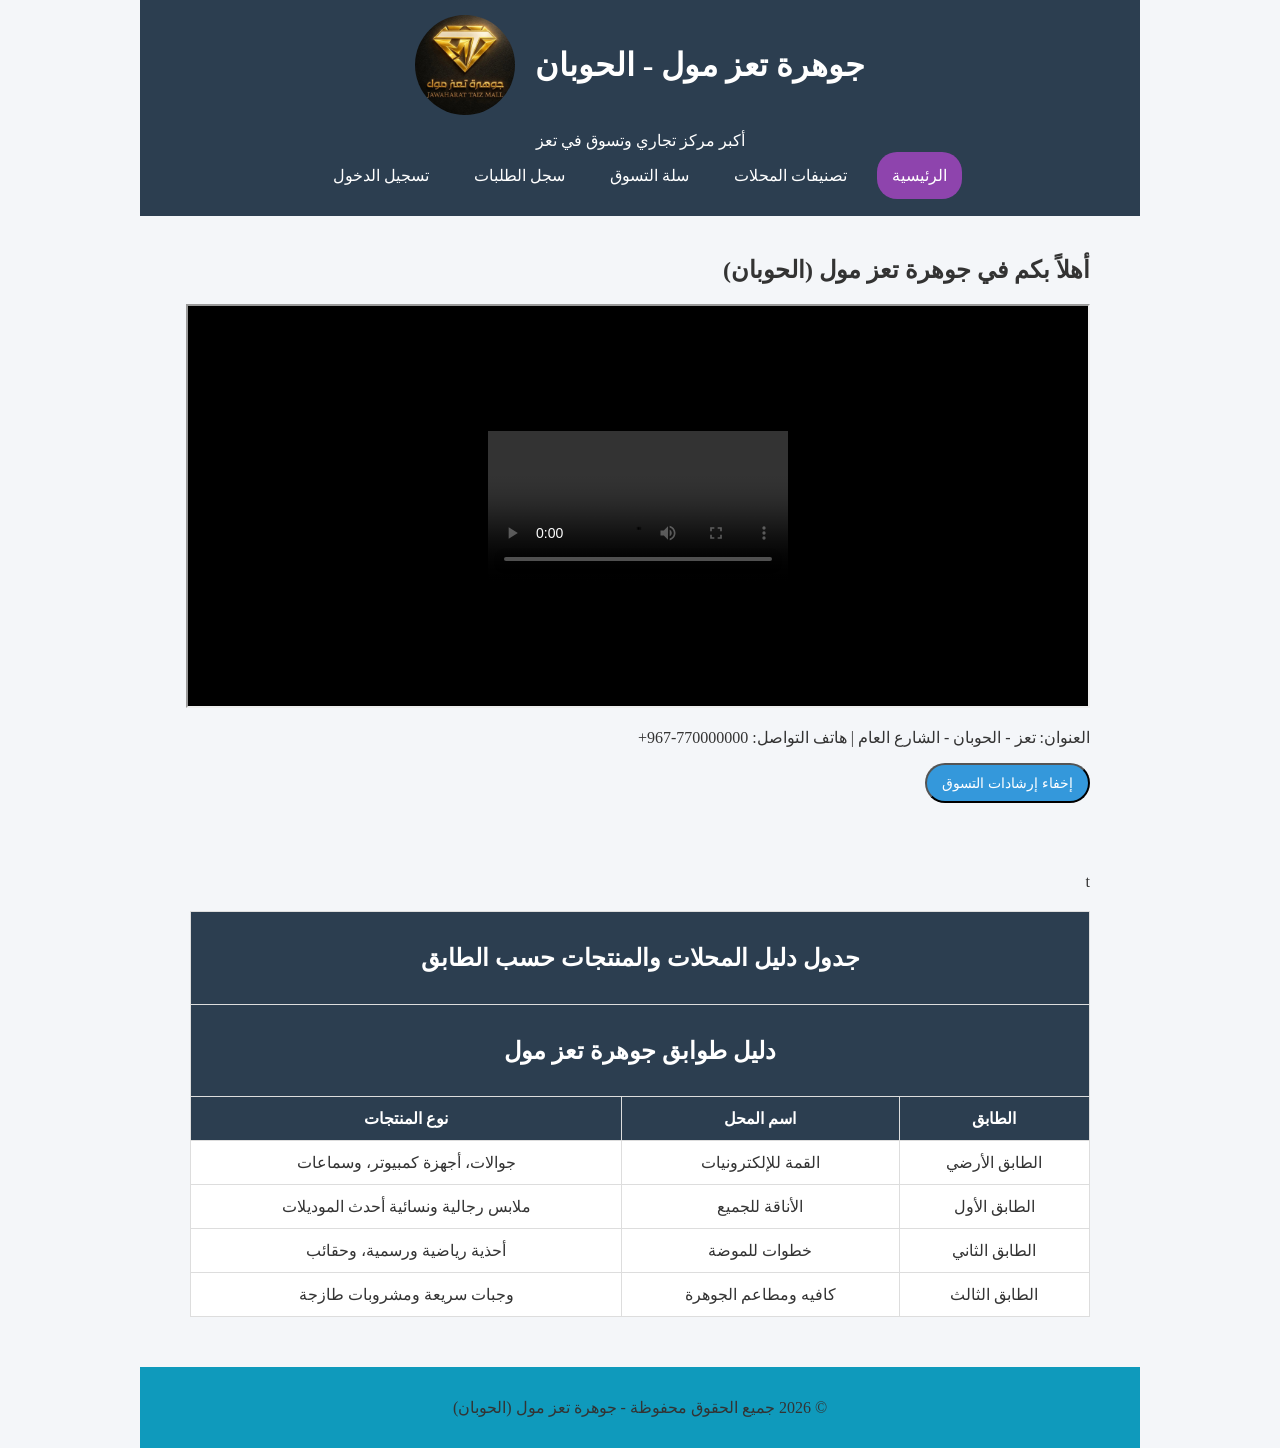
<file: index.html>
<!DOCTYPE html>
<html lang="ar" dir="rtl">
<head>
    <meta charset="UTF-8">
    <meta name="viewport" content="width=device-width, initial-scale=1.0">
    <title>جوهرة تعز مول - الحوبان - الرئيسية</title>
    <link rel="stylesheet" href="style.css">
</head>
<body>
    <header>
        <div class="divheader">
            
            <h1> جوهرة تعز مول - الحوبان</h1>
            <img class="imgheader" src="شعار جوهرة تعز.jpg">
            

        </div>
    
    <p>أكبر مركز تجاري وتسوق في تعز</p>
    <nav>
        <ul>
        <li ><a class="btn-index-active" href="index.html">الرئيسية</a></li>
            <li><a href="products.html">تصنيفات المحلات</a></li>
            <li><a href="cart.html">سلة التسوق</a></li>
            <li><a href="orders.html">سجل الطلبات</a></li>
            <li><a href="login.html">تسجيل الدخول</a></li>
        </ul>
    </nav>
</header>

    <main>
        <section class="hero">
            <h2>أهلاً بكم في جوهرة تعز مول (الحوبان)</h2>
           
                <iframe class="videomain" width="400" height="400" frameborder="1" src="فيديو الواجهة الرئيسية الجوهرة.mp4"></iframe>
  
    
       
       
        <p>العنوان: تعز - الحوبان - الشارع العام | هاتف التواصل: 770000000-967+</p>
        <button class="btn_index">إخفاء إرشادات التسوق</button>
        <div  class="info-box">
            <p class="pindex">إرشادات: يتكون المول من 4 طوابق تحتوي على أفخم المحلات (إلكترونيات، ملابس، عطور، وسوبرماركت). يمكنك اختيار المحل والمنتج وإضافته للسلة فوراً!</p>
        </div>
    </section>

        <section>
        
        <table class="data-table">
            t

           
            <thead>
                <tr>
                    <th colspan="3"><h1>جدول دليل المحلات والمنتجات حسب الطابق</h1></th> 
                </tr>
                <tr>
                    <th colspan="3"><h1>دليل طوابق جوهرة تعز مول</h1></th>

                </tr>
                <tr>
                    <th>الطابق</th>
                    <th>اسم المحل</th>
                    <th>نوع المنتجات</th>
                </tr>
            </thead>
            <tbody>
                <tr>
                    <td>الطابق الأرضي</td>
                    <td>القمة للإلكترونيات</td>
                    <td>جوالات، أجهزة كمبيوتر، وسماعات</td>
                </tr>
                <tr>
                    <td>الطابق الأول</td>
                    <td>الأناقة للجميع</td>
                    <td>ملابس رجالية ونسائية أحدث الموديلات</td>
                </tr>
                <tr>
                    <td>الطابق الثاني</td>
                    <td>خطوات للموضة</td>
                    <td>أحذية رياضية ورسمية، وحقائب</td>
                </tr>
                <tr>
                    <td>الطابق الثالث</td>
                    <td>كافيه ومطاعم الجوهرة</td>
                    <td>وجبات سريعة ومشروبات طازجة</td>
                </tr>
            </tbody>
        </table>
    </section>
    </main>

     <footer>
        <p>&copy; 2026 جميع الحقوق محفوظة - جوهرة تعز مول (الحوبان)</p>
    </footer>
    <script src="script.js"></script>
</body>
</html>
</file>
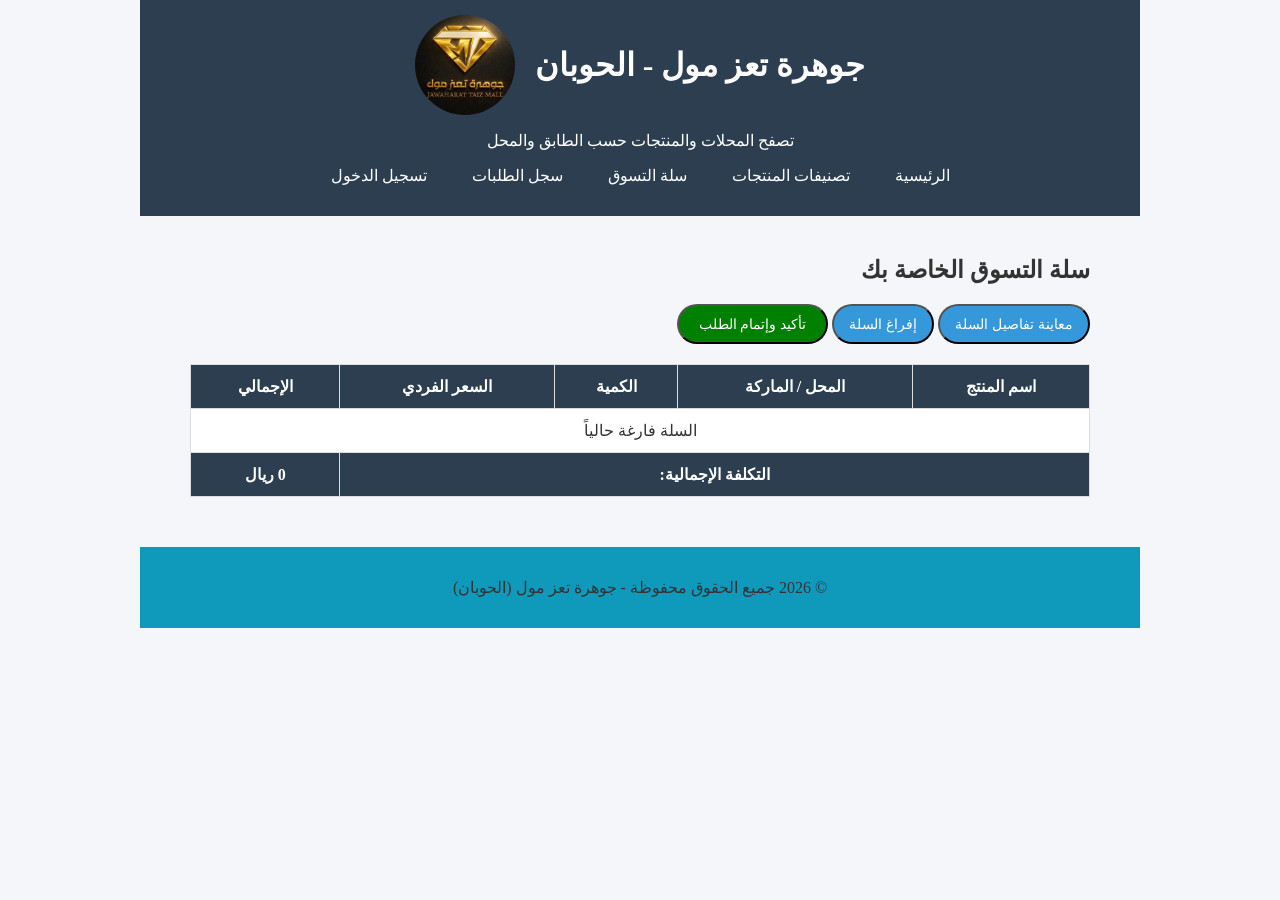
<file: cart.html>
<!DOCTYPE html>
<html lang="ar" dir="rtl">
<head>
    <meta charset="UTF-8">
    <meta name="viewport" content="width=device-width, initial-scale=1.0">
    <title>سلة التسوق - جوهرة تعز مول</title>
    <link rel="stylesheet" href="style.css">
    <script src="script.js" defer></script>
</head>
<body>

    <header>
        <div class="divheader">
            <h1> جوهرة تعز مول - الحوبان</h1>
            <img class="imgheader" src="شعار جوهرة تعز.jpg" alt="شعار المول">
        </div>
        <p>تصفح المحلات والمنتجات حسب الطابق والمحل</p>
        <nav>
            <ul>
                <li><a href="index.html">الرئيسية</a></li>
                <li><a href="products.html">تصنيفات المنتجات</a></li>
                <li><a href="cart.html">سلة التسوق</a></li>
                <li><a href="orders.html">سجل الطلبات</a></li>
                <li><a href="login.html">تسجيل الدخول</a></li>
            </ul>
        </nav>
    </header>

    <main>
        <h2>سلة التسوق الخاصة بك</h2>
 <div class="cart-actions" style="margin-bottom: 15px;">
    <!-- زر معاينة تفاصيل السلة -->
    <button class="btn btn-info" onclick="previewCartDetails()">معاينة تفاصيل السلة</button>
    
    <!-- زر إفراغ السلة -->
    <button class="btn btn-danger" onclick="clearCart()">إفراغ السلة</button>
    
    <!-- زر تأكيد وإتمام الطلب -->
    <button style="background-color: green; color: white; padding: 10px 20px; border-radius: 20px; cursor: pointer;" class="btn btn-success" onclick="checkout()">تأكيد وإتمام الطلب</button>
</div>
        
        <table class="data-table">
            <thead>
                <tr>
                    <th>اسم المنتج</th>
                    <th>المحل / الماركة</th>
                    <th>الكمية</th>
                    <th>السعر الفردي</th>
                    <th>الإجمالي</th>
                </tr>
            </thead>
            <tbody id="cartTableBody">
            </tbody>
            <tfoot>
                <tr>
                    <th colspan="4">التكلفة الإجمالية:</th>
                    <th id="cartTotalPrice">0 ريال</th>
                </tr>
            </tfoot>
        </table>

        <!-- النافذة المنبثقة Modal -->
        <div id="cartModal" style="display:none; position:fixed; top:0; left:0; width:100%; height:100%; background:rgba(0,0,0,0.5); align-items:center; justify-content:center;">
            <div style="background:#fff; padding:20px; border-radius:10px; text-align:center; min-width:250px;">
                <h3>تفاصيل السلة</h3>
                <div id="cartItemsList"></div>
                <p id="cartTotalCost"></p>
                <button onclick="closeCartModal()">إغلاق</button>
            </div>
        </div>
    </main>

    <footer>
        <p>&copy; 2026 جميع الحقوق محفوظة - جوهرة تعز مول (الحوبان)</p>
    </footer>

</body>
</html>
</file>
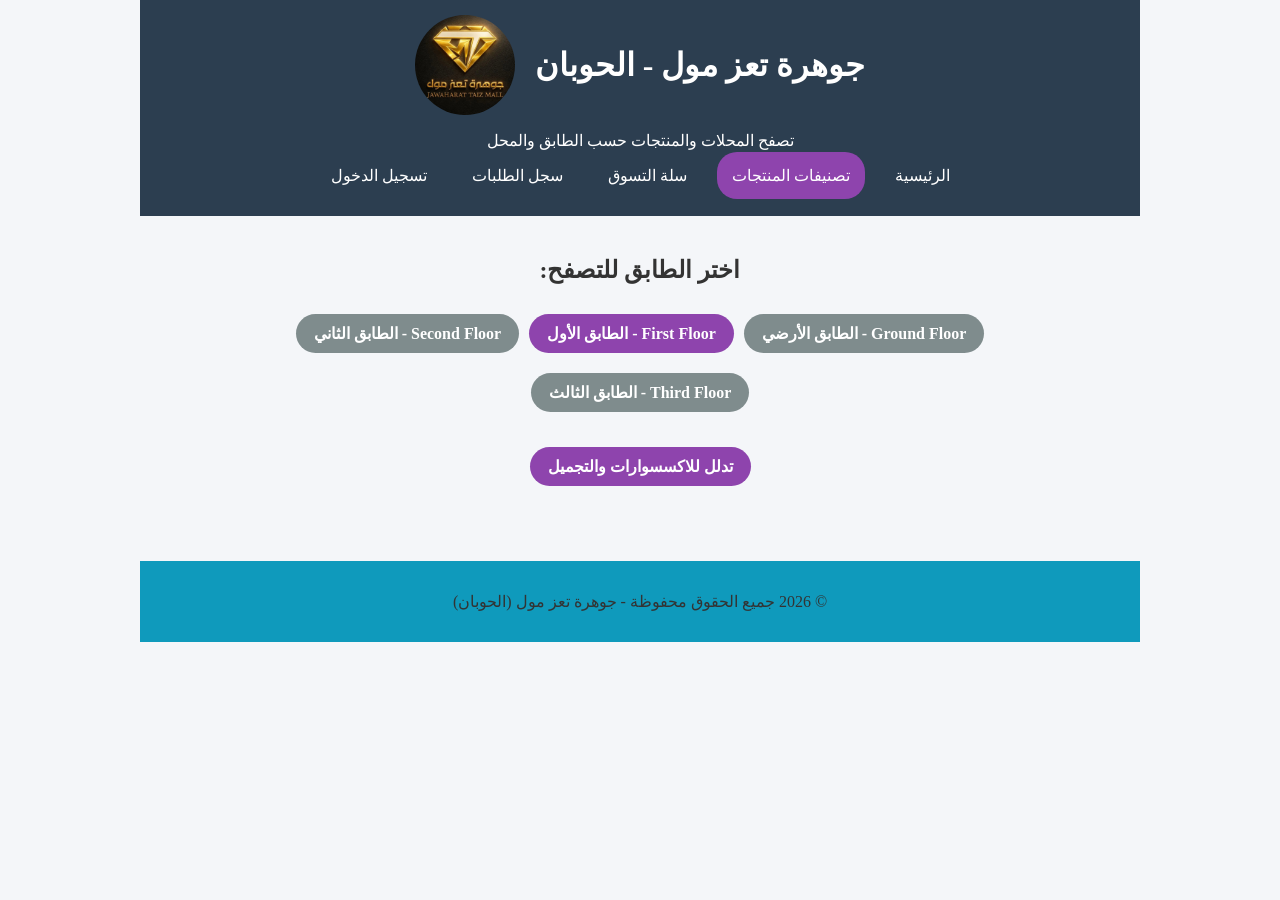
<file: first-floor.html>
<!DOCTYPE html>
<html lang="ar" dir="rtl">
<head>
    <meta charset="UTF-8">
    <meta name="viewport" content="width=device-width, initial-scale=1.0">
    <title>الطابق الأول - جوهرة تعز مول</title>
    <link rel="stylesheet" href="style.css">
    <script src="script.js" defer></script>
</head>
<body>

    <header>
       <div class="divheader">
            <h1> جوهرة تعز مول - الحوبان</h1>
            <img class="imgheader" src="شعار جوهرة تعز.jpg" alt="شعار المول">
        </div>
        <p>تصفح المحلات والمنتجات حسب الطابق والمحل</p>
        <nav>
            <ul>
                <li><a href="index.html">الرئيسية</a></li>
                <li><a href="products.html" class="btn-index-active">تصنيفات المنتجات</a></li>
                <li><a href="cart.html">سلة التسوق</a></li>
                <li><a href="orders.html">سجل الطلبات</a></li>
                <li><a href="login.html">تسجيل الدخول</a></li>
            </ul>
        </nav>
    </header>

    <main>
        <!-- التناقل بين صفحات الطوابق -->
        <section class="floors-navigation">
            <h2>اختر الطابق للتصفح:</h2>
            <div class="floor-buttons">
                <a href="ground-floor.html" class="floor-btn">Ground Floor - الطابق الأرضي</a>
                <a href="first-floor.html" class="floor-btn active">First Floor - الطابق الأول</a>
                <a href="second-floor.html" class="floor-btn">Second Floor - الطابق الثاني</a>
                <a href="third-floor.html" class="floor-btn">Third Floor - الطابق الثالث</a>
            </div>
        </section>

        <!-- أزرار المحلات -->
        <section class="floors-navigation">
            <div class="shop-buttons">
                <a href="shop-tdlal.html" class="shop-btn active">تدلل للاكسسوارات والتجميل</a>

            
            </div>
        </section>
    </main>
    
    <footer>
        <p>&copy; 2026 جميع الحقوق محفوظة - جوهرة تعز مول (الحوبان)</p>
    </footer>

</body>
</html>
</file>
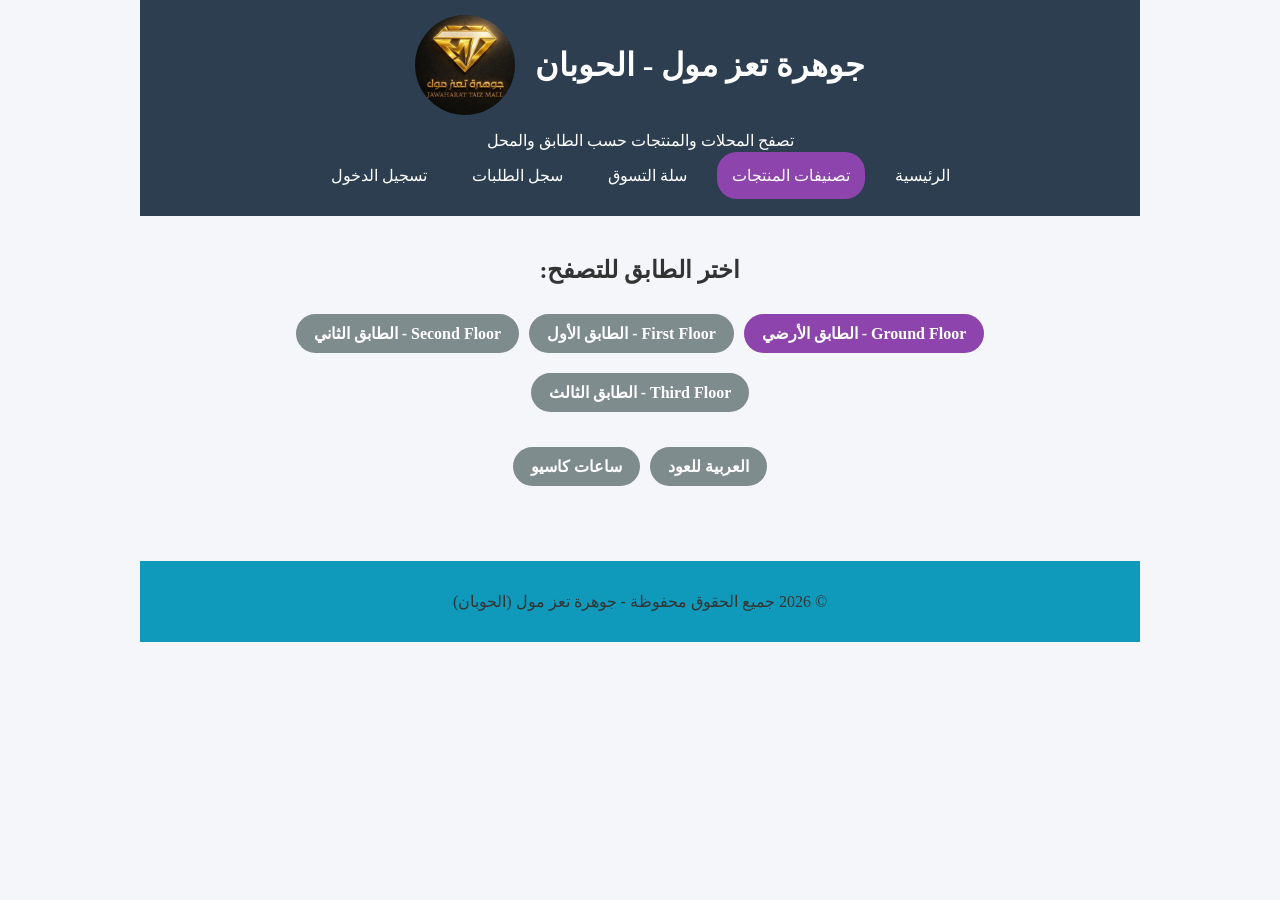
<file: ground-floor.html>
<!DOCTYPE html>
<html lang="ar" dir="rtl">
<head>
    <meta charset="UTF-8">
    <meta name="viewport" content="width=device-width, initial-scale=1.0">
    <title>الطابق الأرضي - جوهرة تعز مول</title>
    <link rel="stylesheet" href="style.css">
    <script src="script.js" defer></script>
</head>
<body>

    <header>
       <div class="divheader">
            <h1> جوهرة تعز مول - الحوبان</h1>
            <img class="imgheader" src="شعار جوهرة تعز.jpg" alt="شعار المول">
        </div>
        <p>تصفح المحلات والمنتجات حسب الطابق والمحل</p>
        <nav>
            <ul>
                <li><a href="index.html">الرئيسية</a></li>
                <li><a href="products.html" class="btn-index-active">تصنيفات المنتجات</a></li>
                <li><a href="cart.html">سلة التسوق</a></li>
                <li><a href="orders.html">سجل الطلبات</a></li>
                <li><a href="login.html">تسجيل الدخول</a></li>
            </ul>
        </nav>
    </header>

    <main>
        <!-- التناقل بين صفحات الطوابق -->
        <section class="floors-navigation">
            <h2>اختر الطابق للتصفح:</h2>
            <div class="floor-buttons">
                <a href="ground-floor.html" class="floor-btn active">Ground Floor - الطابق الأرضي</a>
                <a href="first-floor.html" class="floor-btn">First Floor - الطابق الأول</a>
                <a href="second-floor.html" class="floor-btn">Second Floor - الطابق الثاني</a>
                <a href="third-floor.html" class="floor-btn">Third Floor - الطابق الثالث</a>
            </div>
        </section>

        <!-- أزرار المحلات -->
        <section class="floors-navigation">
            <div class="shop-buttons">
                <a href="shop-perfumes-arabian.html" class="shop-btn">العربية للعود</a>
                <a href="shop-watches-casio.html" class="shop-btn">ساعات كاسيو</a>
            </div>
        </section>
    </main>

    <footer>
        <p>&copy; 2026 جميع الحقوق محفوظة - جوهرة تعز مول (الحوبان)</p>
    </footer>

</body>
</html>
</file>
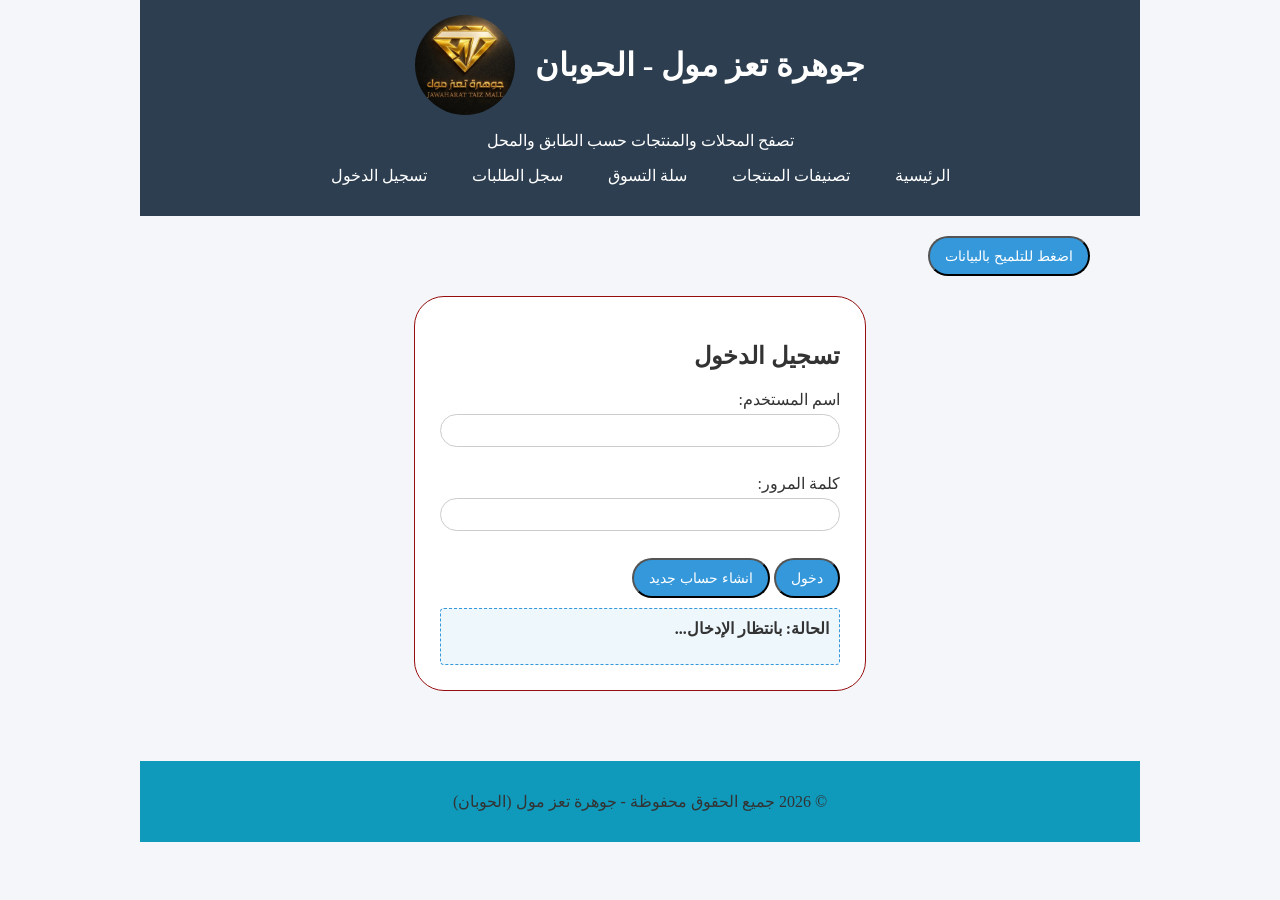
<file: login.html>
<!DOCTYPE html>
<html lang="ar" dir="rtl">
<head>
    <meta charset="UTF-8">
    <meta name="viewport" content="width=device-width, initial-scale=1.0">
    <title>تسجيل الدخول - جوهرة تعز مول</title>
    <link rel="stylesheet" href="style.css">
    <script src="script.js" defer></script>
</head>
<body>

    <header>
        <div class="divheader">
            <h1> جوهرة تعز مول - الحوبان</h1>
            <img class="imgheader" src="شعار جوهرة تعز.jpg" alt="شعار المول">
        </div>
        <p>تصفح المحلات والمنتجات حسب الطابق والمحل</p>
        <nav>
            <ul>
                <li><a href="index.html">الرئيسية</a></li>
                <li><a href="products.html">تصنيفات المنتجات</a></li>
                <li><a href="cart.html">سلة التسوق</a></li>
                <li><a href="orders.html">سجل الطلبات</a></li>
                <li><a href="login.html">تسجيل الدخول</a></li>
            </ul>
        </nav>
    </header>

    <main>
        <button class="hint">اضغط للتلميح بالبيانات</button>

        <section class="form-container">
            <h2>تسجيل الدخول</h2>
            <form onsubmit="handleFormSubmit(event)">
                <div class="form-group">
                    <label for="username">اسم المستخدم:</label>
                    <input type="text" id="username" class="user" name="username" onfocus="handleInputFocus(this)" onblur="handleInputBlur(this)" oninput="handleInputTextChange(this)" oninvalid="handleInvalidInput(this)" required>
                </div>
                <div class="form-group">
                    <label for="password">كلمة المرور:</label>
                    <input type="password" id="password" class="password" name="password" required>
                </div>
                
                <button type="submit" class="login">دخول</button>
                <button type="button" class="newaccount">انشاء حساب جديد</button>
            </form>
            <div id="formStatus" class="output-box">الحالة: بانتظار الإدخال...</div>
        </section>
    </main>

    <footer>
        <p>&copy; 2026 جميع الحقوق محفوظة - جوهرة تعز مول (الحوبان)</p>
    </footer>

</body>
</html>
</file>
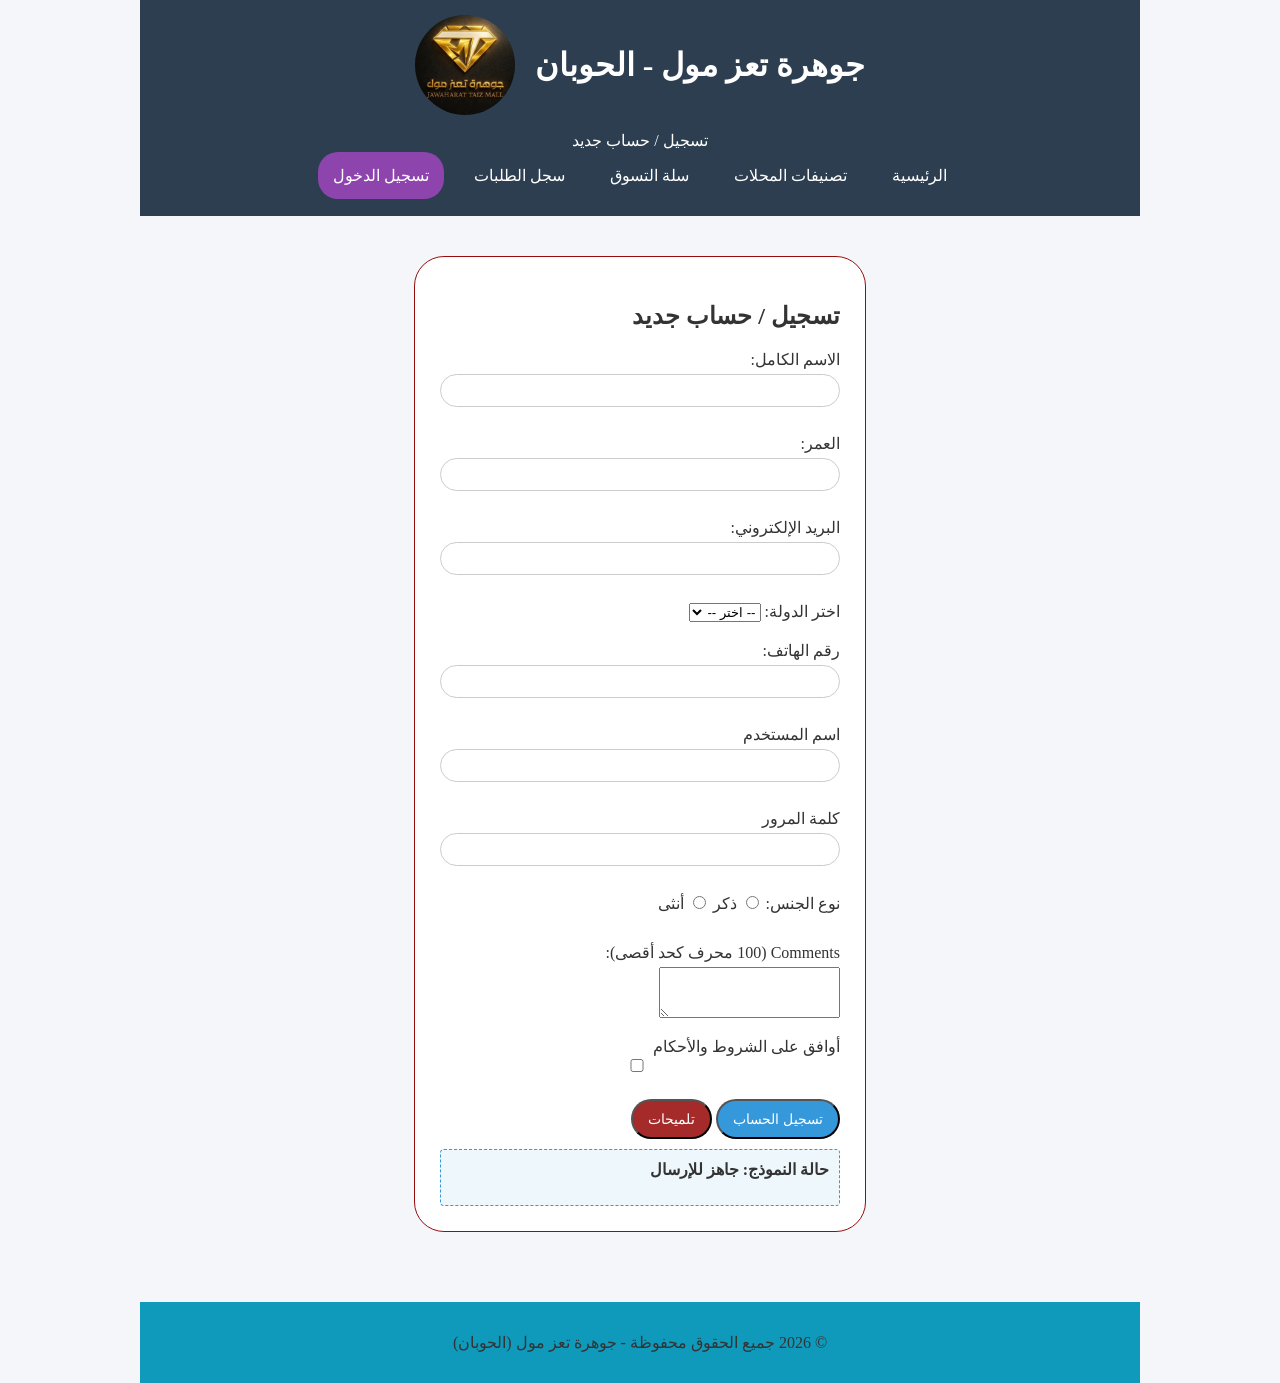
<file: Newaccount.html>
<!DOCTYPE html>
<html lang="ar" dir="rtl">
<head>
    <meta charset="UTF-8">
    <meta name="viewport" content="width=device-width, initial-scale=1.0">
    <title>تسجيل  / حساب جديد</title>
    <link rel="stylesheet" href="style.css">
</head>
<body>
    <header>
        <div class="divheader">
            
            <h1> جوهرة تعز مول - الحوبان</h1>
            <img class="imgheader" src="شعار جوهرة تعز.jpg">
            

        </div>
    
     <p>تسجيل  / حساب جديد</p>
    <nav>
        <ul>
            <li><a href="index.html">الرئيسية</a></li>
            <li><a href="products.html">تصنيفات المحلات</a></li>
            <li><a href="cart.html">سلة التسوق</a></li>
            <li><a href="orders.html">سجل الطلبات</a></li>
            <li><a class="btn-index-active" href="login.html">تسجيل الدخول</a></li>
        </ul>
    </nav>
</header>

    <main>
        <section class="form-container">
            <h2>تسجيل  / حساب جديد</h2>
            <form id="loginForm">
                <div class="form-group">
                    <label for="fullname">الاسم الكامل:</label>
                    <input id="username" class="fullname" type="text" required 
                           onfocus="handleInputFocus(this)" 
                           onblur="handleInputBlur(this)" 
                           oninput="handleInputTextChange(this)"
                           oninvalid="handleInvalidInput(this)">
                </div>
                <div class="form-group" >
                    <label for="age">العمر:</label>
                    <input class="age" type="number" id="age">
                </div>
                <div class="form-group">
                    <label for="email">البريد الإلكتروني:</label>
                    <input  class="email" type="email" required 
                           onfocus="handleInputFocus(this)" 
                           onblur="handleInputBlur(this)" 
                           oninput="handleInputTextChange(this)"
                           oninvalid="handleInvalidInput(this)">
                </div>
<div class="form-group">
                    <label for="country">اختر الدولة:</label>
                    <select id="country" onchange="handleSelectChange(this)" required 
                           onfocus="handleInputFocus(this)" 
                           onblur="handleInputBlur(this)" 
                           oninput="handleInputTextChange(this)"
                           oninvalid="handleInvalidInput(this)">
                        <option value="">-- اختر --</option>
                        <option value="السعودية">السعودية</option>
                        <option value="مصر">مصر</option>
                        <option value="اليمن">اليمن</option>
                        <option value="الإمارات">الإمارات</option>
                    </select>
                </div>

                <div class="form-group">
                    <label for="phone">رقم الهاتف:</label>
                    <input  class="phone" type="number">
                    
                </div>
                <div class="form-group">
                    <label for="user">اسم المستخدم </label>
                    <input   type="text" required 
                           onfocus="handleInputFocus(this)" 
                           onblur="handleInputBlur(this)" 
                           oninput="handleInputTextChange(this)"
                           oninvalid="handleInvalidInput(this)">
                </div>

                <div class="form-group">
                    <label for="password">كلمة المرور </label>
                    <input  class="password" type="password" required 
                           onfocus="handleInputFocus(this)" 
                           onblur="handleInputBlur(this)" 
                           oninput="handleInputTextChange(this)"
                           oninvalid="handleInvalidInput(this)">
                </div>
                                <div style="flex-direction: column; ">    
                    <label>نوع الجنس:</label>
                    <input type="radio" id="male" name="gender" value="ذكر" onchange="handleRadioChange(this)">
                    <label  for="male" >ذكر</label>
                    <input type="radio" id="female" name="gender" value="أنثى" onchange="handleRadioChange(this)">
                    <label for="female" required>أنثى</label>   
                </div>
                 <div style="margin-top: 30px;" class="form-group">
                    <label>Comments (100 محرف كحد أقصى):</label>
                    <textarea id="comments" rows="3" oninput="checkCommentsLength(this)"></textarea>
                </div>

                <div class="form-group">
                     <label for="terms" style="display:inline;">أوافق على الشروط والأحكام</label>
                    <input type="checkbox" id="terms" onchange="handleCheckboxChange(this)">
                   
                </div>

               <button class="loginaccount" type="submit">تسجيل الحساب</button>

                <button class="hint" type="submit" style=background-color:brown ; >تلميحات</button>

                  <div class="output-box" id="formStatus">حالة النموذج: جاهز للإرسال</div>
            </div>

            </form>
        </section>
    </main>

     <footer>
        <p>&copy; 2026 جميع الحقوق محفوظة - جوهرة تعز مول (الحوبان)</p>
    </footer>
    <script src="script.js"></script>
</body>
</html>
</file>
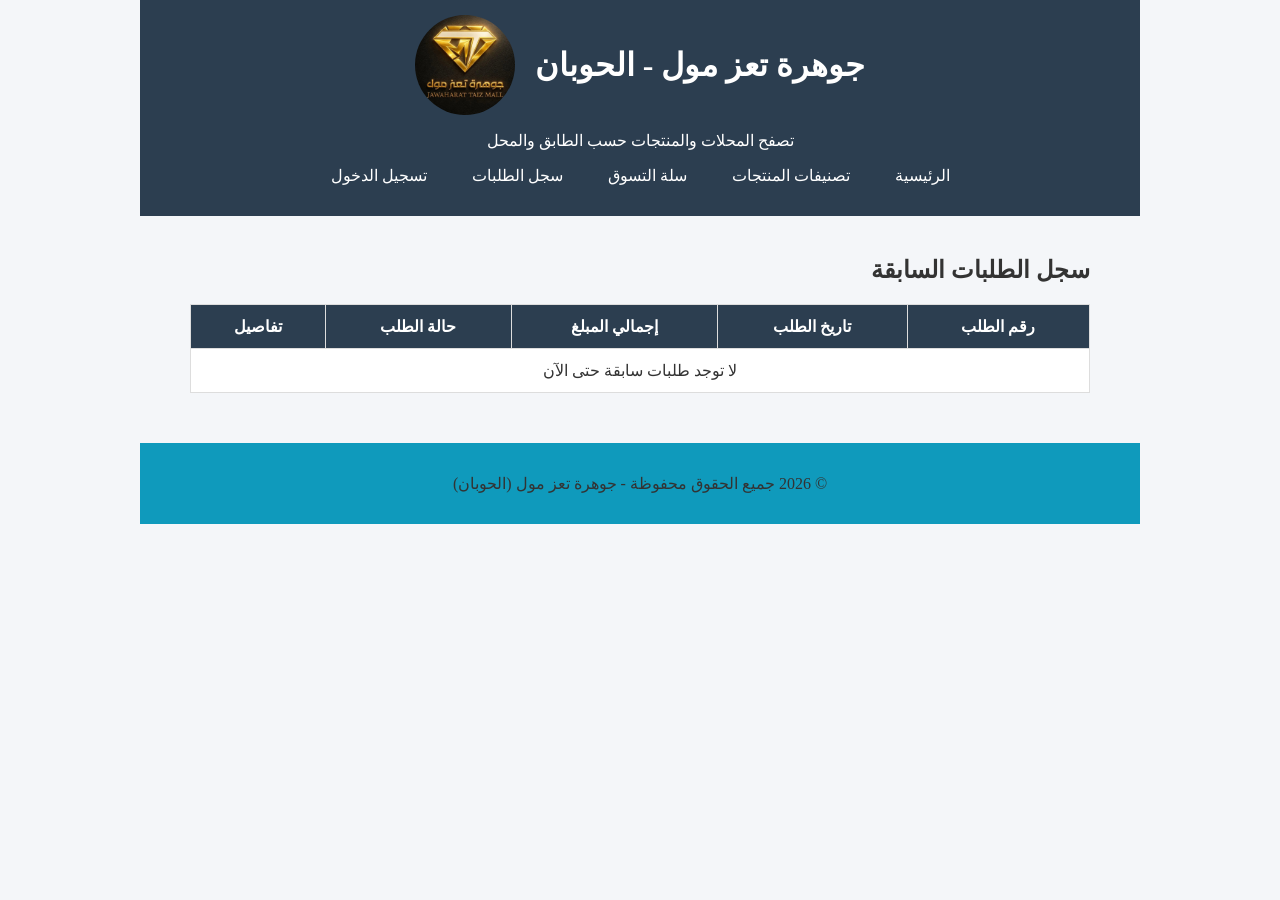
<file: orders.html>
<!DOCTYPE html>
<html lang="ar" dir="rtl">
<head>
    <meta charset="UTF-8">
    <meta name="viewport" content="width=device-width, initial-scale=1.0">
    <title>سجل الطلبات - جوهرة تعز مول</title>
    <link rel="stylesheet" href="style.css">
    <script src="script.js" defer></script>
</head>
<body>

    <header>
        <div class="divheader">
            <h1> جوهرة تعز مول - الحوبان</h1>
            <img class="imgheader" src="شعار جوهرة تعز.jpg" alt="شعار المول">
        </div>
        <p>تصفح المحلات والمنتجات حسب الطابق والمحل</p>
        <nav>
            <ul>
                <li><a href="index.html">الرئيسية</a></li>
                <li><a href="products.html">تصنيفات المنتجات</a></li>
                <li><a href="cart.html">سلة التسوق</a></li>
                <li><a href="orders.html">سجل الطلبات</a></li>
                <li><a href="login.html">تسجيل الدخول</a></li>
            </ul>
        </nav>
    </header>

    <main>
        <h2>سجل الطلبات السابقة</h2>
        <table class="data-table">
            <thead>
                <tr>
                    <th>رقم الطلب</th>
                    <th>تاريخ الطلب</th>
                    <th>إجمالي المبلغ</th>
                    <th>حالة الطلب</th>
                    <th>تفاصيل</th>
                </tr>
            </thead>
            <tbody id="ordersTableBody">
                <!-- يتم تعبئة الطلبات ديناميكياً بواسطة JavaScript -->
            </tbody>
        </table>

        <!-- النافذة المنبثقة لعرض تفاصيل الطلب -->
        <!-- النافذة المنبثقة لعرض تفاصيل الطلب -->
<div id="orderDetailsModal" class="modal" style="display: none; position: fixed; z-index: 1000; left: 0; top: 0; width: 100%; height: 100%; background-color: rgba(0,0,0,0.5);">
    <div class="modal-content" style="background-color: #fff; margin: 10% auto; padding: 20px; border-radius: 12px; width: 80%; max-width: 450px; text-align: center;">
        <h3 id="modalOrderId" style="margin-top: 0;">تفاصيل الطلب</h3>
        <p id="modalOrderDate"></p>
        <p id="modalOrderStatus"></p>
        <hr>
        <ul id="modalOrderItems" style="list-style: none; padding: 0; text-align: right; line-height: 1.8;"></ul>
        <hr>
        <h4 id="modalOrderTotal"></h4>
        <button onclick="closeOrderModal()" style="background-color: #3498db; color: white; border: none; padding: 8px 25px; border-radius: 20px; cursor: pointer; margin-top: 10px;">إغلاق</button>
    </div>
</div>
    </main>

    <footer>
        <p>&copy; 2026 جميع الحقوق محفوظة - جوهرة تعز مول (الحوبان)</p>
    </footer>

</body>
</html>
</file>
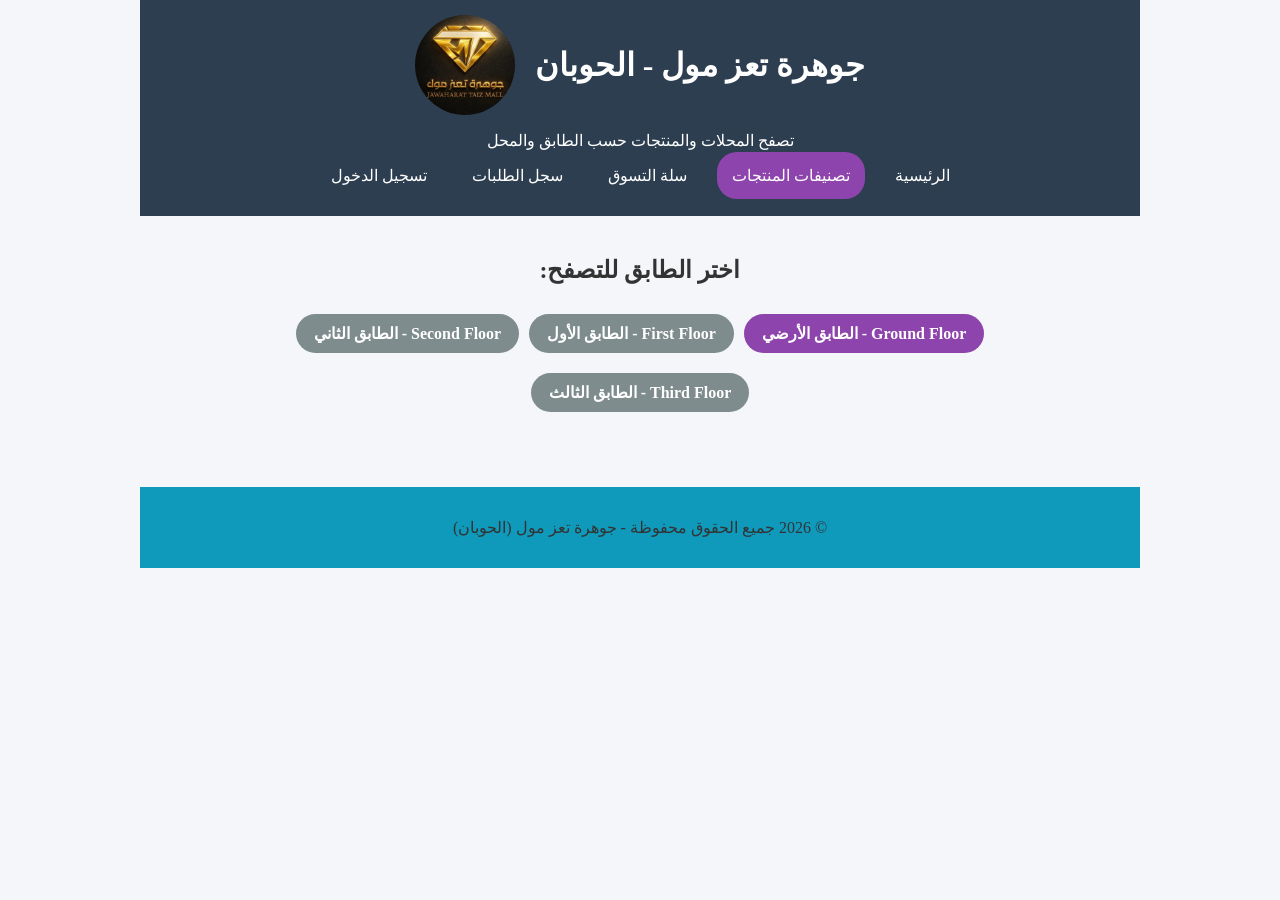
<file: products.html>
<!DOCTYPE html>
<html lang="ar" dir="rtl">
<head>
    <meta charset="UTF-8">
    <meta name="viewport" content="width=device-width, initial-scale=1.0">
    <title>جوهرة تعز مول - تصفح الطوابق والمحلات</title>
    <link rel="stylesheet" href="style.css">
    <script src="script.js" defer></script>
</head>
<body>
    <header>
       <div class="divheader">
            <h1> جوهرة تعز مول - الحوبان</h1>
            <img class="imgheader" src="شعار جوهرة تعز.jpg" alt="شعار المول">
        </div>
        <p>تصفح المحلات والمنتجات حسب الطابق والمحل</p>
        <nav>
            <ul>
                <li><a href="index.html">الرئيسية</a></li>
                <li ><a class="btn-index-active" href="products.html">تصنيفات المنتجات</a></li>
                <li><a href="cart.html">سلة التسوق</a></li>
                <li><a href="orders.html">سجل الطلبات</a></li>
                <li><a href="login.html">تسجيل الدخول</a></li>
            </ul>
        </nav>
    </header>

    <main>
        <!-- اختيار الطابق -->
        <section class="floors-navigation">
            <h2>اختر الطابق للتصفح:</h2>
            <div class="floor-buttons">
                <a href="ground-floor.html" class="floor-btn active">Ground Floor - الطابق الأرضي</a>
                <a href="first-floor.html" class="floor-btn">First Floor - الطابق الأول</a>
                <a href="second-floor.html" class="floor-btn">Second Floor - الطابق الثاني</a>
                <a href="third-floor.html" class="floor-btn">Third Floor - الطابق الثالث</a>
            </div>
        </section>
    </main>

    <footer>
        <p>&copy; 2026 جميع الحقوق محفوظة - جوهرة تعز مول (الحوبان)</p>
    </footer>
</body>
</html>
</file>
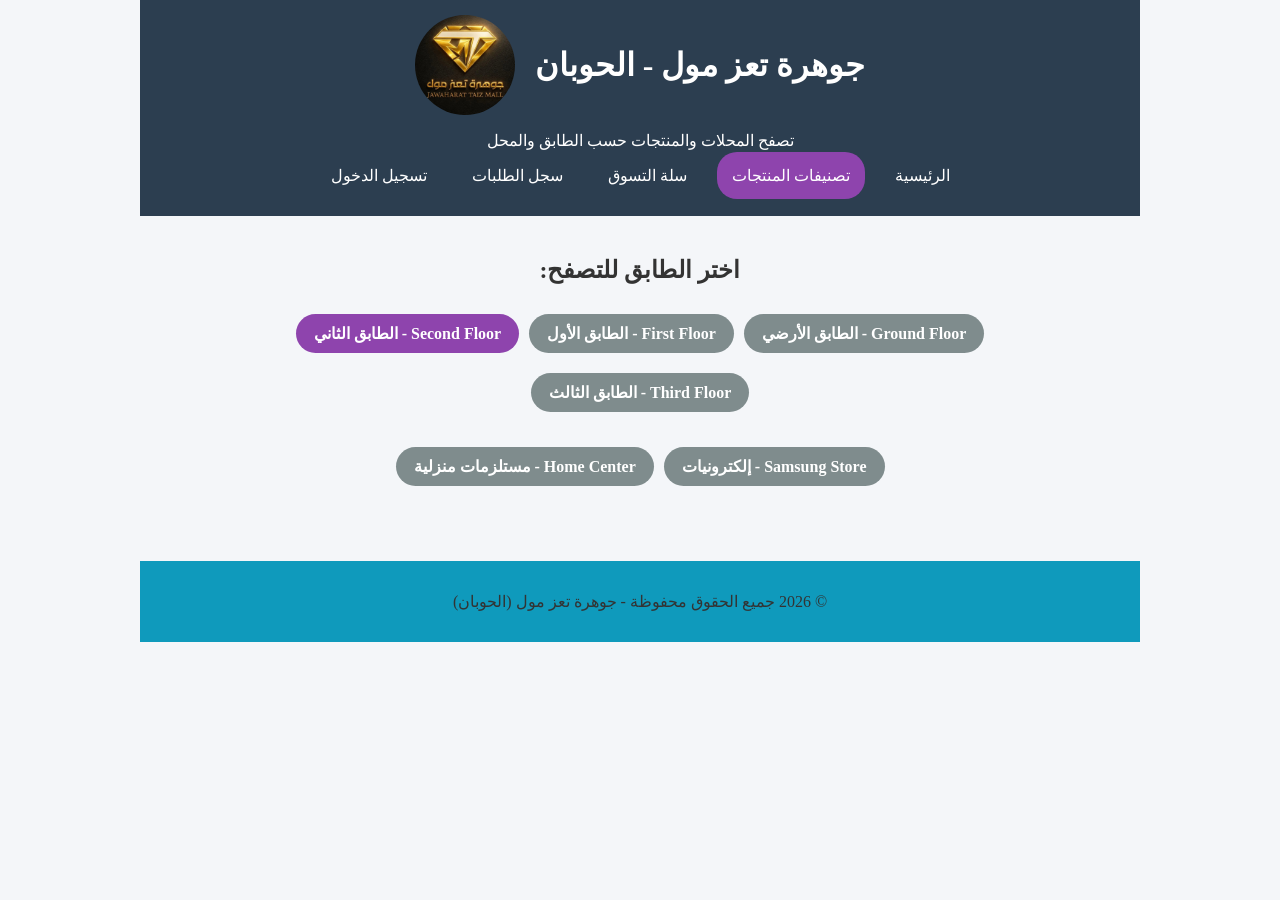
<file: second-floor.html>
<!DOCTYPE html>
<html lang="ar" dir="rtl">
<head>
    <meta charset="UTF-8">
    <meta name="viewport" content="width=device-width, initial-scale=1.0">
    <title>الطابق الثاني - جوهرة تعز مول</title>
    <link rel="stylesheet" href="style.css">
    <script src="script.js" defer></script>
</head>
<body>

    <header>
       <div class="divheader">
            <h1> جوهرة تعز مول - الحوبان</h1>
            <img class="imgheader" src="شعار جوهرة تعز.jpg" alt="شعار المول">
        </div>
        <p>تصفح المحلات والمنتجات حسب الطابق والمحل</p>
        <nav>
            <ul>
                <li><a href="index.html">الرئيسية</a></li>
                <li><a href="products.html" class="btn-index-active">تصنيفات المنتجات</a></li>
                <li><a href="cart.html">سلة التسوق</a></li>
                <li><a href="orders.html">سجل الطلبات</a></li>
                <li><a href="login.html">تسجيل الدخول</a></li>
            </ul>
        </nav>
    </header>

    <main>
        <!-- التناقل بين صفحات الطوابق -->
        <section class="floors-navigation">
            <h2>اختر الطابق للتصفح:</h2>
            <div class="floor-buttons">
                <a href="ground-floor.html" class="floor-btn">Ground Floor - الطابق الأرضي</a>
                <a href="first-floor.html" class="floor-btn">First Floor - الطابق الأول</a>
                <a href="second-floor.html" class="floor-btn active">Second Floor - الطابق الثاني</a>
                <a href="third-floor.html" class="floor-btn">Third Floor - الطابق الثالث</a>
            </div>
        </section>

        <!-- أزرار المحلات -->
        <section class="floors-navigation">
            <div class="shop-buttons">
                <a href="shop-tech-samsung.html" class="shop-btn">Samsung Store - إلكترونيات</a>
                <a href="shop-home-center.html" class="shop-btn">Home Center - مستلزمات منزلية</a>
            </div>
        </section>
    </main>

    <footer>
        <p>&copy; 2026 جميع الحقوق محفوظة - جوهرة تعز مول (الحوبان)</p>
    </footer>

</body>
</html>
</file>
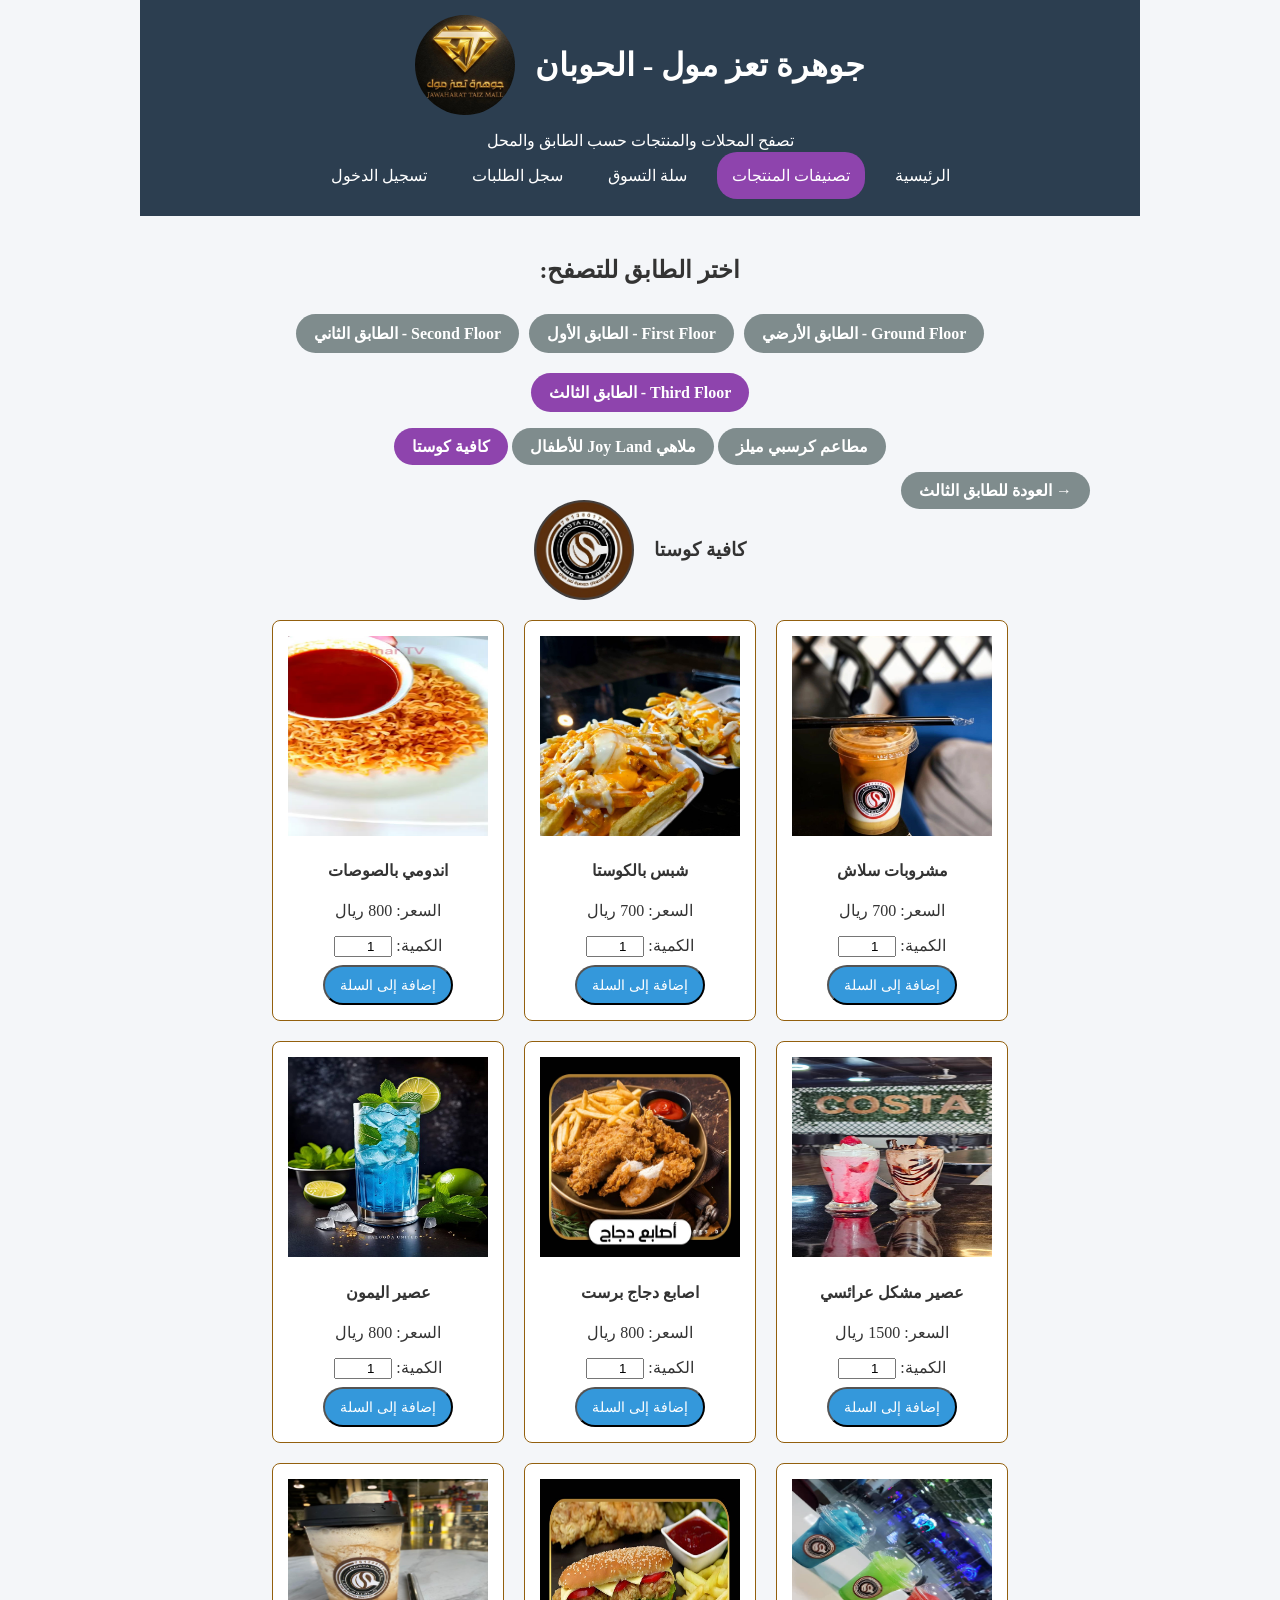
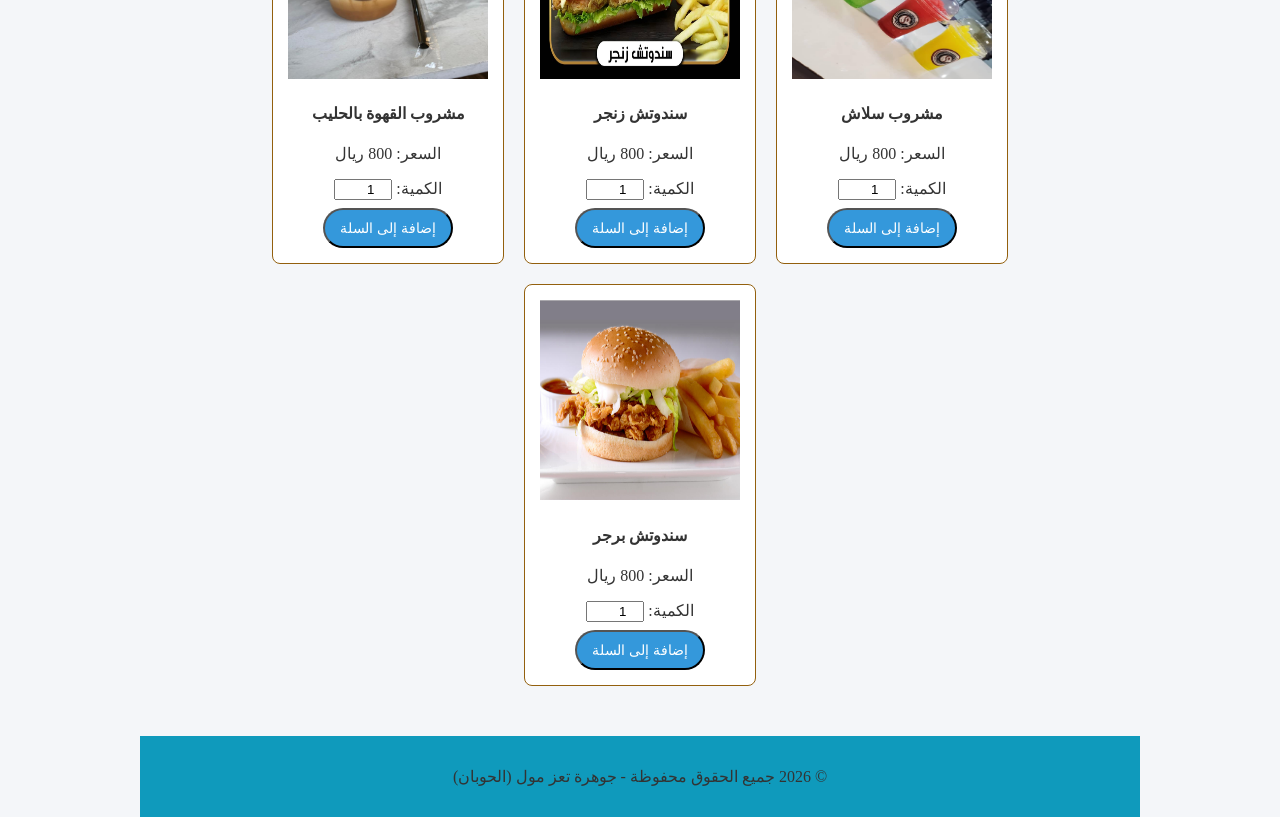
<file: shop-costa.html>
<!DOCTYPE html>
    <html lang="ar" dir="rtl">
    <head>
        <meta charset="UTF-8">
        <meta name="viewport" content="width=device-width, initial-scale=1.0">
        <title>كافية كوستا - جوهرة تعز مول</title>
        <link rel="stylesheet" href="style.css">
        <script src="script.js" defer></script>
    </head>
    <body>

        <header>
        <div class="divheader">
                <h1> جوهرة تعز مول - الحوبان</h1>
                <img class="imgheader" src="شعار جوهرة تعز.jpg" alt="شعار المول">
            </div>
            <p>تصفح المحلات والمنتجات حسب الطابق والمحل</p>
            <nav>
                <ul>
                    <li><a href="index.html">الرئيسية</a></li>
                    <li><a href="products.html" class="btn-index-active">تصنيفات المنتجات</a></li>
                    <li><a href="cart.html">سلة التسوق</a></li>
                    <li><a href="orders.html">سجل الطلبات</a></li>
                    <li><a href="login.html">تسجيل الدخول</a></li>
                </ul>
            </nav>
        </header>

        <main>
            <!-- التناقل بين صفحات الطوابق -->
            <section class="floors-navigation">
                <h2>اختر الطابق للتصفح:</h2>
                <div class="floor-buttons">
                    <a href="ground-floor.html" class="floor-btn">Ground Floor - الطابق الأرضي</a>
                    <a href="first-floor.html" class="floor-btn">First Floor - الطابق الأول</a>
                    <a href="second-floor.html" class="floor-btn">Second Floor - الطابق الثاني</a>
                    <a href="third-floor.html" class="floor-btn active">Third Floor - الطابق الثالث</a>
                </div>
            </section>

            <section class="floors-navigation">
                <a href="shop-food-crspy.html" class="shop-btn">مطاعم كرسبي ميلز</a>
                <a href="shop-joy-play.html" class="shop-btn">ملاهي Joy Land للأطفال</a>
                <a href="shop-costa.html" class="shop-btn active">كافية كوستا</a>
            </section>

            <section>
                <div>
                    <a href="third-floor.html" class="floor-btn">&rarr; العودة للطابق الثالث</a>
                </div>

                <!-- محتوى كافية كوستا -->
                <section class="shop-content active-shop">
                    <div class="اسماء-المحلات">
                        <h3>كافية كوستا</h3>
                        <img class="شعار-المحلات" src="شعار كافية كوستا.jpg" alt="شعار كوستا">
                    </div>

                    <div class="product-grid" >
                        <div class="product-card" id="product-costa-1">
                            <img class="صور-المنتجات" src="سلاش كوستا.jpg" alt="سلاش">
                            <h4>مشروبات سلاش</h4>
                            <p>السعر: 700 ريال</p>
                            <div class="qty-container" style="margin-bottom: 8px;">
                                <label>الكمية: </label>
                                <input type="number" id="qty-costa-1" value="1" min="1" style="width: 50px; text-align: center;">
                            </div>    
                            <button class="add-to-cart-btn" onclick="toggleCartItem('costa-1', 'مشروبات سلاش ', 700, 'كافية كوستا', document.getElementById('qty-costa-1').value, this)">إضافة إلى السلة</button>
                        </div>
                        
                        <div class="product-card" id="product-costa-2">
                                <img class="صور-المنتجات" src="شبس بالكوستا كوستا.jpg" alt="شبس">
                            <h4>شبس بالكوستا</h4>
                            <p>السعر: 700 ريال</p>
                            <div class="qty-container" style="margin-bottom: 8px;">
                                <label>الكمية: </label>
                                <input type="number" id="qty-costa-2" value="1" min="1" style="width: 50px; text-align: center;">
                            </div>
                            <button class="add-to-cart-btn" onclick="toggleCartItem('costa-2', 'شبس بالكوستا', 700, 'كافية كوستا', document.getElementById('qty-costa-2').value, this)">إضافة إلى السلة</button>
                        </div>

                        <div class="product-card" id="product-costa-3">
                                <img class="صور-المنتجات" src="اندومي بالصوصات كوستا.jpeg" alt="اندومي بالصوصات">
                            <h4>اندومي بالصوصات</h4>
                            <p>السعر: 800 ريال</p>
                            <div class="qty-container" style="margin-bottom: 8px;">
                                <label>الكمية: </label>
                                <input type="number" id="qty-costa-3" value="1" min="1" style="width: 50px; text-align: center;">
                            </div>
                            <button class="add-to-cart-btn" onclick="toggleCartItem('costa-3', 'اندومي بالصوصات', 800, 'كافية كوستا', document.getElementById('qty-costa-3').value, this)">إضافة إلى السلة</button>
                        </div>

                        <div class="product-card" id="product-costa-4">
                                <img class="صور-المنتجات" src="عصير مشكل عرائسي كوستا.jpg" alt="عصير مشكل عرائسي">
                            <h4>عصير مشكل عرائسي</h4>
                            <p>السعر: 1500 ريال</p>
                            <div class="qty-container" style="margin-bottom: 8px;">
                                <label>الكمية: </label>
                                <input type="number" id="qty-costa-4" value="1" min="1" style="width: 50px; text-align: center;">
                            </div>
                            <button class="add-to-cart-btn" onclick="toggleCartItem('costa-4', 'عصير مشكل عرائسي', 1500, 'كافية كوستا', document.getElementById('qty-costa-4').value, this)">إضافة إلى السلة</button>
                        </div>

                        <div class="product-card" id="product-costa-5">
                                <img class="صور-المنتجات" src="اصابع دجاج برست كوستا.jpg" alt="اصابع دجاج برست">
                            <h4>اصابع دجاج برست</h4>
                            <p>السعر: 800 ريال</p>
                            <div class="qty-container" style="margin-bottom: 8px;">
                                <label>الكمية: </label>
                                <input type="number" id="qty-costa-5" value="1" min="1" style="width: 50px; text-align: center;">
                            </div>
                            <button class="add-to-cart-btn" onclick="toggleCartItem('costa-5', 'اصابع دجاج برست', 800, 'كافية كوستا', document.getElementById('qty-costa-5').value, this)">إضافة إلى السلة</button>
                        </div>

                        <div class="product-card" id="product-costa-6">
                                <img class="صور-المنتجات" src="عصير اليمون كوستا.jpg" alt="عصير اليمون">
                            <h4>عصير اليمون</h4>
                            <p>السعر: 800 ريال</p>
                            <div class="qty-container" style="margin-bottom: 8px;">
                                <label>الكمية: </label>
                                <input type="number" id="qty-costa-6" value="1" min="1" style="width: 50px; text-align: center;">
                            </div>
                            <button class="add-to-cart-btn" onclick="toggleCartItem('costa-6', 'عصير اليمون', 800, 'كافية كوستا', document.getElementById('qty-costa-6').value, this)">إضافة إلى السلة</button>
                        </div>


                            <div class="product-card" id="product-costa-7">
                                <img class="صور-المنتجات" src="مشروب سلاش كوستا.jpg" alt="مشروب سلاش">
                                <h4>مشروب سلاش</h4>
                                <p>السعر: 800 ريال</p>
                                <div class="qty-container" style="margin-bottom: 8px;">
                                    <label>الكمية: </label>
                                    <input type="number" id="qty-costa-7" value="1" min="1" style="width: 50px; text-align: center;">
                                </div>
                                <button class="add-to-cart-btn" onclick="toggleCartItem('costa-7', 'مشروب سلاش', 800, 'كافية كوستا', document.getElementById('qty-costa-7').value, this)">إضافة إلى السلة</button>
                            </div>

                            <div class="product-card" id="product-costa-8">
                                <img class="صور-المنتجات" src="سندوتش زنجر كوستا.jpg" alt="سندوتش زنجر">
                                <h4>سندوتش زنجر</h4>
                                <p>السعر: 800 ريال</p>
                                <div class="qty-container" style="margin-bottom: 8px;">
                                    <label>الكمية: </label>
                                    <input type="number" id="qty-costa-8" value="1" min="1" style="width: 50px; text-align: center;">
                                    </div>
                                <button class="add-to-cart-btn" onclick="toggleCartItem('costa-8', 'سندوتش زنجر', 800, 'كافية كوستا', document.getElementById('qty-costa-8').value, this)">إضافة إلى السلة</button>
                           
                                </div>
                          

                            <div class="product-card" id="product-costa-9">
                                <img class="صور-المنتجات" src="مشروب القهوة بالحليب كوستا.jpg" alt="مشروب القهوة بالحليب">
                                <h4>مشروب القهوة بالحليب</h4>
                                <p>السعر: 800 ريال</p>
                                <div class="qty-container" style="margin-bottom: 8px;">
                                    <label>الكمية: </label>
                                    <input type="number" id="qty-costa-9" value="1" min="1" style="width: 50px; text-align: center;">
                                </div>
                                <button class="add-to-cart-btn" onclick="toggleCartItem('costa-9', 'مشروب القهوة بالحليب', 800, 'كافية كوستا', document.getElementById('qty-costa-9').value, this)">إضافة إلى السلة</button>
                            </div>


                              <div class="product-card" id="product-costa-9">
                                <img class="صور-المنتجات" src="سندوتش برجر كوستا.jpg" alt="سندوتش برجر">
                                <h4>سندوتش برجر</h4>
                                <p>السعر: 800 ريال</p>
                                <div class="qty-container" style="margin-bottom: 8px;">
                                    <label>الكمية: </label>
                                    <input type="number" id="qty-costa-9" value="1" min="1" style="width: 50px; text-align: center;">
                                </div>
                                <button class="add-to-cart-btn" onclick="toggleCartItem('costa-9', 'سندوتش برجر ', 800, 'كافية كوستا', document.getElementById('qty-costa-9').value, this)">إضافة إلى السلة</button>
                            </div>




                            
                       
                    </div>
                </section>
            </section>
        </main>

        <footer>
            <p>&copy; 2026 جميع الحقوق محفوظة - جوهرة تعز مول (الحوبان)</p>
        </footer>

    </body>
    </html>
</file>
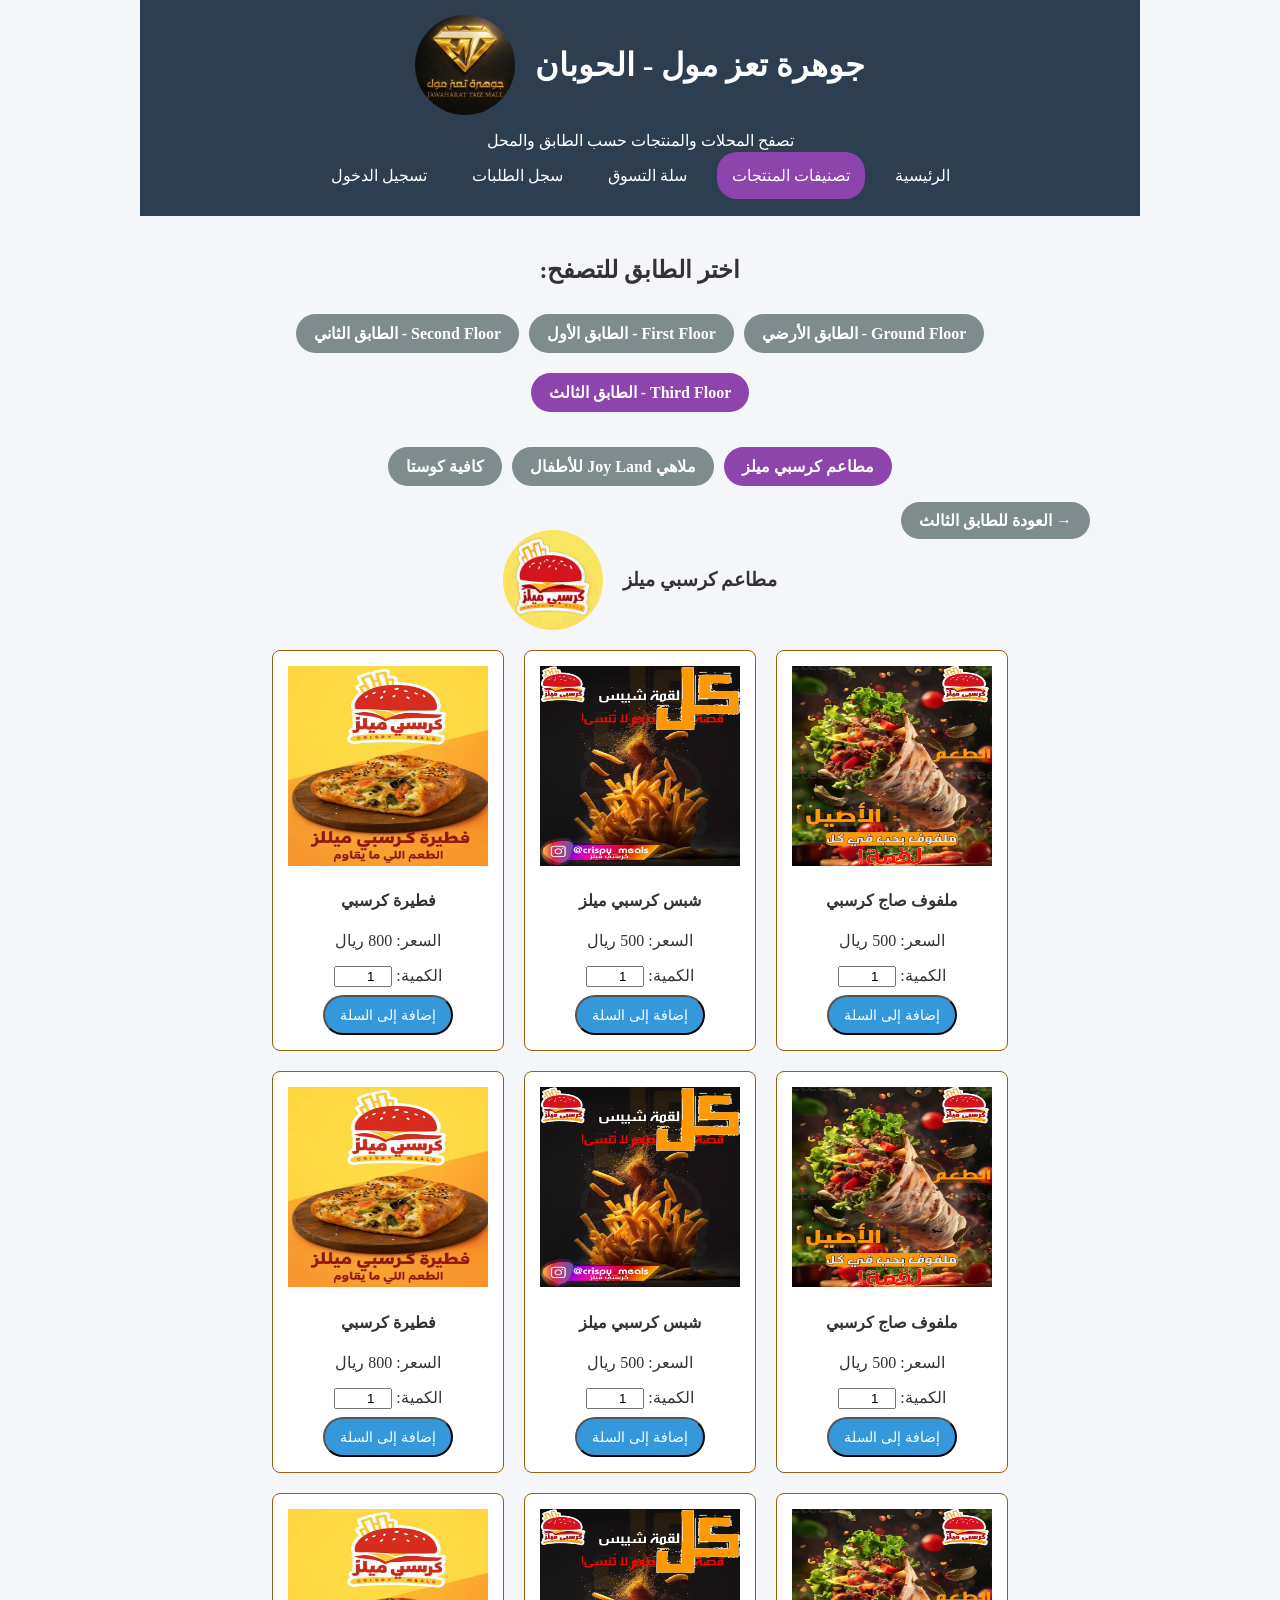
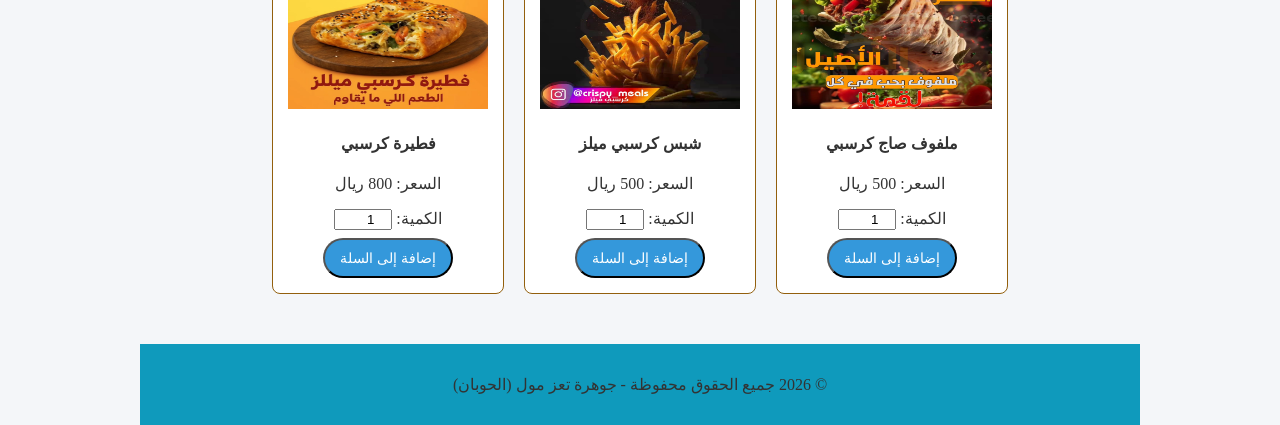
<file: shop-food-crspy.html>
<!DOCTYPE html>
<html lang="ar" dir="rtl">
<head>
    <meta charset="UTF-8">
    <meta name="viewport" content="width=device-width, initial-scale=1.0">
    <title>مطاعم وكافيهات الجوهرة - جوهرة تعز مول</title>
    <link rel="stylesheet" href="style.css">
    <script src="script.js" defer></script>
</head>
<body>

    <header>
       <div class="divheader">
            <h1> جوهرة تعز مول - الحوبان</h1>
            <img class="imgheader" src="شعار جوهرة تعز.jpg" alt="شعار المول">
        </div>
        <p>تصفح المحلات والمنتجات حسب الطابق والمحل</p>
        <nav>
            <ul>
                <li><a href="index.html">الرئيسية</a></li>
                <li><a href="products.html" class="btn-index-active">تصنيفات المنتجات</a></li>
                <li><a href="cart.html">سلة التسوق</a></li>
                <li><a href="orders.html">سجل الطلبات</a></li>
                <li><a href="login.html">تسجيل الدخول</a></li>
            </ul>
        </nav>
    </header>

    <main>
        <section class="floors-navigation">
            <h2>اختر الطابق للتصفح:</h2>
            <div class="floor-buttons">
                <a href="ground-floor.html" class="floor-btn">Ground Floor - الطابق الأرضي</a>
                <a href="first-floor.html" class="floor-btn">First Floor - الطابق الأول</a>
                <a href="second-floor.html" class="floor-btn">Second Floor - الطابق الثاني</a>
                <a href="third-floor.html" class="floor-btn active">Third Floor - الطابق الثالث</a>
            </div>
        </section>

        <section class="floors-navigation">
            <div class="shop-buttons">
                <a href="shop-food-crspy.html" class="shop-btn active">مطاعم كرسبي ميلز</a>
                <a href="shop-joy-play.html" class="shop-btn">ملاهي Joy Land للأطفال</a>
                <a href="shop-costa.html" class="shop-btn">كافية كوستا</a>
            </div>
        </section>

        <section>
            <div>
                <a href="third-floor.html" class="floor-btn">&rarr; العودة للطابق الثالث</a>
            </div>

            <section class="shop-content active-shop">
                <div class="اسماء-المحلات">
                    <h3>مطاعم كرسبي ميلز</h3>
                    <img class="شعار-المحلات" src="شعار مطاعم كرسبي ميلز.jpg" alt="شعار مطاعم كرسبي ميلز">
                </div>
                
                <div class="product-grid">
                    <div class="product-card" id="product-crispy-1">
                        <img class="صور-المنتجات" src="ملفوف صاج كرسبي.jpg" alt="وجبة برجر">
                        <h4>ملفوف صاج كرسبي</h4>
                        <p>السعر: 500 ريال</p>
                        <div class="qty-container" style="margin-bottom: 8px;">
        <label>الكمية: </label>
        <input type="number" id="qty-crispy-1" value="1" min="1" style="width: 50px; text-align: center;">
    </div>

                      <!-- الترتيب: (id, name, price, storeName, qty, this) -->
    <button onclick="toggleCartItem('crispy-1', 'ملفوف صاج كرسبي', 500, 'مطاعم كرسبي ميلز', document.getElementById('qty-crispy-1').value, this)">إضافة إلى السلة</button>
                    </div>
                    
                    <div class="product-card" id="product-crispy-2">
                        <img class="صور-المنتجات" src="شبس كرسبي ميلز.jpg" alt="شبس">
                        <h4>شبس كرسبي ميلز</h4>
                        <p>السعر: 500 ريال</p>
                        <div class="qty-container" style="margin-bottom: 8px;">
                            <label>الكمية: </label>
                            <input type="number" id="qty-crispy-2" value="1" min="1" style="width: 50px; text-align: center;">
                        </div>

                        <button onclick="toggleCartItem('crispy-2', 'شبس كرسبي ميلز', 500, 'مطاعم كرسبي ميلز', document.getElementById('qty-crispy-2').value, this)">إضافة إلى السلة</button>
                    </div>
                    
                    <div class="product-card" id="product-crispy-3">
                        <img class="صور-المنتجات" src="فطيرة كرسبي.jpg" alt="فطيرة">
                        <h4>فطيرة كرسبي</h4>
                        <p>السعر: 800 ريال</p>
                        <div class="qty-container" style="margin-bottom: 8px;">
                            <label>الكمية: </label>
                            <input type="number" id="qty-crispy-3" value="1" min="1" style="width: 50px; text-align: center;">
                        </div>

                        <button onclick="toggleCartItem('crispy-3', 'فطيرة كرسبي', 800, 'مطاعم كرسبي ميلز', document.getElementById('qty-crispy-3').value, this)">إضافة إلى السلة</button>
                    </div>

                        <div class="product-card" id="product-crispy-4">
                            <img class="صور-المنتجات" src="ملفوف صاج كرسبي.jpg" alt="وجبة برجر">
                            <h4>ملفوف صاج كرسبي</h4>
                            <p>السعر: 500 ريال</p>
                            <div class="qty-container" style="margin-bottom: 8px;">
                                <label>الكمية: </label>
                                <input type="number" id="qty-crispy-4" value="1" min="1" style="width: 50px; text-align: center;">

                        </div>
                        <button onclick="toggleCartItem('crispy-4', 'ملفوف صاج كرسبي', 500, 'مطاعم كرسبي ميلز', document.getElementById('qty-crispy-4').value, this)">إضافة إلى السلة</button>
                    </div>

                    <div class="product-card" id="product-crispy-5">
                        <img class="صور-المنتجات" src="شبس كرسبي ميلز.jpg" alt="شبس">
                        <h4>شبس كرسبي ميلز</h4>
                        <p>السعر: 500 ريال</p>
                        <div class="qty-container" style="margin-bottom: 8px;">
                            <label>الكمية: </label>
                            <input type="number" id="qty-crispy-5" value="1" min="1" style="width: 50px; text-align: center;">
                            </div>

                        <button onclick="toggleCartItem('crispy-5', 'شبس كرسبي ميلز', 500, 'مطاعم كرسبي ميلز', document.getElementById('qty-crispy-5').value, this)">إضافة إلى السلة</button>
                    </div>

                    <div class="product-card" id="product-crispy-6">
                        <img class="صور-المنتجات" src="فطيرة كرسبي.jpg" alt="فطيرة">
                        <h4>فطيرة كرسبي</h4>
                        <p>السعر: 800 ريال</p>
                        <div class="qty-container" style="margin-bottom: 8px;">
                            <label>الكمية: </label>
                            <input type="number" id="qty-crispy-6" value="1" min="1" style="width: 50px; text-align: center;">
                            </div>

                        <button onclick="toggleCartItem('crispy-6', 'فطيرة كرسبي', 800, 'مطاعم كرسبي ميلز', document.getElementById('qty-crispy-6').value, this)">إضافة إلى السلة</button>
                    </div>
                    
                    <div class="product-card" id="product-crispy-7">
                        <img class="صور-المنتجات" src="ملفوف صاج كرسبي.jpg" alt="وجبة برجر">
                        <h4>ملفوف صاج كرسبي</h4>
                        <p>السعر: 500 ريال</p>
                        <div class="qty-container" style="margin-bottom: 8px;">
                            <label>الكمية: </label>
                            <input type="number" id="qty-crispy-7" value="1" min="1" style="width: 50px; text-align: center;">
                            </div>

                        <button onclick="toggleCartItem('crispy-7', 'ملفوف صاج كرسبي', 500, 'مطاعم كرسبي ميلز', document.getElementById('qty-crispy-7').value, this)">إضافة إلى السلة</button>
                        </div>

                        <div class="product-card" id="product-crispy-8">
                            <img class="صور-المنتجات" src="شبس كرسبي ميلز.jpg" alt="شبس">
                            <h4>شبس كرسبي ميلز</h4>
                            <p>السعر: 500 ريال</p>
                            <div class="qty-container" style="margin-bottom: 8px;">
                                <label>الكمية: </label>
                                <input type="number" id="qty-crispy-8" value="1" min="1" style="width: 50px; text-align: center;">
                                </div>
                                <button onclick="toggleCartItem('crispy-8', 'شبس كرسبي ميلز', 500, 'مطاعم كرسبي ميلز', document.getElementById('qty-crispy-8').value, this)">إضافة إلى السلة</button>
                            </div>

                            <div class="product-card" id="product-crispy-9">
                                <img class="صور-المنتجات" src="فطيرة كرسبي.jpg" alt="فطيرة">
                                <h4>فطيرة كرسبي</h4>
                                <p>السعر: 800 ريال</p>
                                <div class="qty-container" style="margin-bottom: 8px;">
                                    <label>الكمية: </label>
                                    <input type="number" id="qty-crispy-9" value="1" min="1" style="width: 50px; text-align: center;">
                                    </div>
                                    <button onclick="toggleCartItem('crispy-9', 'فطيرة كرسبي', 800, 'مطاعم كرسبي ميلز', document.getElementById('qty-crispy-9').value, this)">إضافة إلى السلة</button>
                                    </div>





                </div>
            </section>
        </section>
    </main>

    <footer>
        <p>&copy; 2026 جميع الحقوق محفوظة - جوهرة تعز مول (الحوبان)</p>
    </footer>

</body>
</html>
</file>
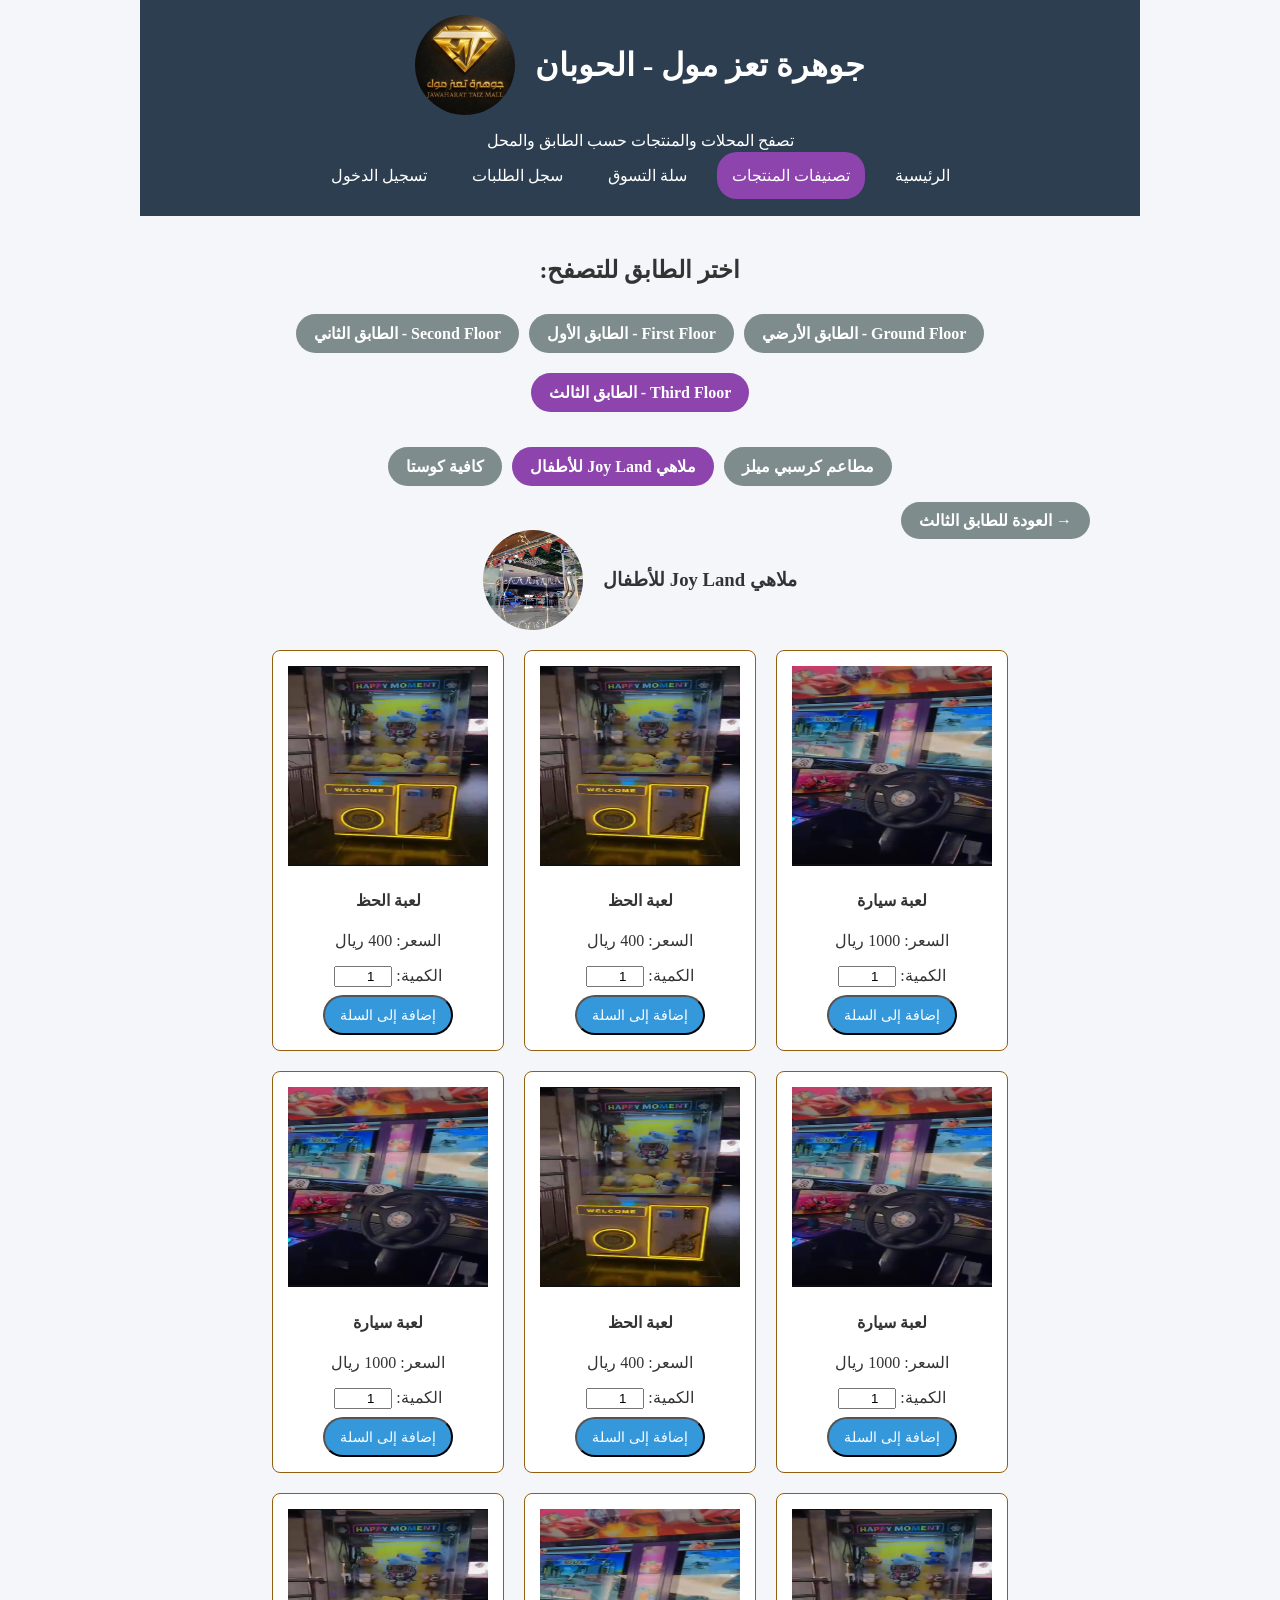
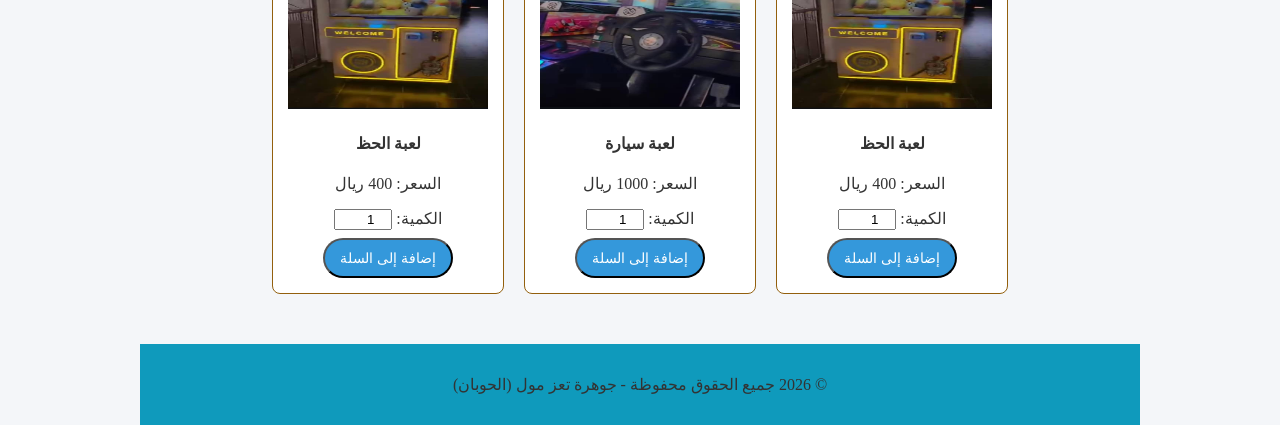
<file: shop-joy-play.html>
<!DOCTYPE html>
<html lang="ar" dir="rtl">
<head>
    <meta charset="UTF-8">
    <meta name="viewport" content="width=device-width, initial-scale=1.0">
    <title>ملاهي Joy Land - جوهرة تعز مول</title>
    <link rel="stylesheet" href="style.css">
    <script src="script.js" defer></script>
</head>
<body>

    <header>
       <div class="divheader">
            <h1> جوهرة تعز مول - الحوبان</h1>
            <img class="imgheader" src="شعار جوهرة تعز.jpg" alt="شعار المول">
        </div>
        <p>تصفح المحلات والمنتجات حسب الطابق والمحل</p>
        <nav>
            <ul>
                <li><a href="index.html">الرئيسية</a></li>
                <li><a href="products.html" class="btn-index-active">تصنيفات المنتجات</a></li>
                <li><a href="cart.html">سلة التسوق</a></li>
                <li><a href="orders.html">سجل الطلبات</a></li>
                <li><a href="login.html">تسجيل الدخول</a></li>
            </ul>
        </nav>
    </header>

    <main>
        <!-- التناقل بين صفحات الطوابق -->
        <section class="floors-navigation">
            <h2>اختر الطابق للتصفح:</h2>
            <div class="floor-buttons">
                <a href="ground-floor.html" class="floor-btn">Ground Floor - الطابق الأرضي</a>
                <a href="first-floor.html" class="floor-btn">First Floor - الطابق الأول</a>
                <a href="second-floor.html" class="floor-btn">Second Floor - الطابق الثاني</a>
                <a href="third-floor.html" class="floor-btn active">Third Floor - الطابق الثالث</a>
            </div>
        </section>

        <section class="floors-navigation">
            <div class="shop-buttons">
                <a href="shop-food-crspy.html" class="shop-btn">مطاعم كرسبي ميلز</a>
                <a href="shop-joy-play.html" class="shop-btn active">ملاهي Joy Land للأطفال</a>
                <a href="shop-costa.html" class="shop-btn">كافية كوستا</a>
            </div>
        </section>

        <!-- زر العودة للطابق الثالث -->
        <div>
            <a href="third-floor.html" class="floor-btn">&rarr; العودة للطابق الثالث</a>
        </div>

        <!-- محتوى ملاهي Joy Land للأطفال -->
        <section class="shop-content active-shop">
            <div class="اسماء-المحلات">
                <h3>ملاهي Joy Land للأطفال</h3>
                <img class="شعار-المحلات" src="شعار صالة الالعاب.jpeg" alt="شعار صالة الألعاب">
            </div>

            <div class="product-grid">
                <div class="product-card" id="product-joy-play-1">
                    <img class="صور-المنتجات" src="لعبة سيارة.jpg" alt="لعبة سيارة">
                    <h4> لعبة سيارة</h4>
                    <p>السعر: 1000 ريال</p>
                    <div class="qty-container" style="margin-bottom: 8px;">
                        <label>الكمية: </label>
                        <input type="number" id="qty-joy-play-1" value="1" min="1" style="width: 50px; text-align: center;">
                    </div>
                    <button class="add-to-cart-btn" onclick="toggleCartItem('joy-play-1', 'لعبة سيارة', 1000, 'ملاهي Joy Land للأطفال', document.getElementById('qty-joy-play-1').value, this)">إضافة إلى السلة</button>
                </div>

                <div class="product-card" id="product-joy-play-2">
                    <img class="صور-المنتجات" src="لعبة الحظ.jpg" alt="لعبة الحظ">
                    <h4> لعبة الحظ</h4>
                    <p>السعر: 400 ريال</p>
                    <div class="qty-container" style="margin-bottom: 8px;">
                        <label>الكمية: </label>
                        <input type="number" id="qty-joy-play-2" value="1" min="1" style="width: 50px; text-align: center;">
                    </div>
                    <button class="add-to-cart-btn" onclick="toggleCartItem('joy-play-2', 'لعبة الحظ', 400, 'ملاهي Joy Land للأطفال', document.getElementById('qty-joy-play-2').value, this)">إضافة إلى السلة</button>    
                </div>

                <div class="product-card" id="product-joy-play-3">
                    <img class="صور-المنتجات" src="لعبة الحظ.jpg" alt="لعبة الحظ">
                    <h4> لعبة الحظ</h4>
                    <p>السعر: 400 ريال</p>
                    <div class="qty-container" style="margin-bottom: 8px;">
                        <label>الكمية: </label>
                        <input type="number" id="qty-joy-play-3" value="1" min="1" style="width: 50px; text-align: center;">
                    </div>
                    <button class="add-to-cart-btn" onclick="toggleCartItem('joy-play-3', 'لعبة الحظ', 400, 'ملاهي Joy Land للأطفال', document.getElementById('qty-joy-play-3').value, this)">إضافة إلى السلة</button>  
                    </div>

                    <div class="product-card" id="product-joy-play-4">
                        <img class="صور-المنتجات" src="لعبة سيارة.jpg" alt="لعبة سيارة">
                        <h4> لعبة سيارة</h4>
                        <p>السعر: 1000 ريال</p>
                        <div class="qty-container" style="margin-bottom: 8px;">
                            <label>الكمية: </label>
                            <input type="number" id="qty-joy-play-4" value="1" min="1" style="width: 50px; text-align: center;">
                            </div>
                            <button class="add-to-cart-btn" onclick="toggleCartItem('joy-play-4', 'لعبة سيارة', 1000, 'ملاهي Joy Land للأطفال', document.getElementById('qty-joy-play-4').value, this)">إضافة إلى السلة</button>
                            </div>

                            <div class="product-card" id="product-joy-play-5">
                                <img class="صور-المنتجات" src="لعبة الحظ.jpg" alt="لعبة الحظ">
                                <h4> لعبة الحظ</h4>
                                <p>السعر: 400 ريال</p>
                                <div class="qty-container" style="margin-bottom: 8px;">
                                    <label>الكمية: </label>
                                    <input type="number" id="qty-joy-play-5" value="1" min="1" style="width: 50px; text-align: center;">

                                </div>
                                <button class="add-to-cart-btn" onclick="toggleCartItem('joy-play-5', 'لعبة الحظ', 400, 'ملاهي Joy Land للأطفال', document.getElementById('qty-joy-play-5').value, this)">إضافة إلى السلة</button>  
                                </div>

                            <div class="product-card" id="product-joy-play-6">
                                <img class="صور-المنتجات" src="لعبة سيارة.jpg" alt="لعبة سيارة">
                                <h4> لعبة سيارة</h4>
                                <p>السعر: 1000 ريال</p>
                                <div class="qty-container" style="margin-bottom: 8px;">
                                    <label>الكمية: </label>
                                    <input type="number" id="qty-joy-play-6" value="1" min="1" style="width: 50px; text-align: center;">
                                    </div>
                                    <button class="add-to-cart-btn" onclick="toggleCartItem('joy-play-6', 'لعبة سيارة', 1000, 'ملاهي Joy Land للأطفال', document.getElementById('qty-joy-play-6').value, this)">إضافة إلى السلة</button>
                                    </div>

                                    <div class="product-card" id="product-joy-play-7">
                                        <img class="صور-المنتجات" src="لعبة الحظ.jpg" alt="لعبة الحظ">
                                        <h4> لعبة الحظ</h4>
                                        <p>السعر: 400 ريال</p>    
                                        <div class="qty-container" style="margin-bottom: 8px;">
                                            <label>الكمية: </label>
                                            <input type="number" id="qty-joy-play-7" value="1" min="1" style="width: 50px; text-align: center;">
                                        </div>
                                        <button class="add-to-cart-btn" onclick="toggleCartItem('joy-play-7', 'لعبة الحظ', 400, 'ملاهي Joy Land للأطفال', document.getElementById('qty-joy-play-7').value, this)">إضافة إلى السلة</button>  
                                        </div>
                                        <div class="product-card" id="product-joy-play-8">
                                            <img class="صور-المنتجات" src="لعبة سيارة.jpg" alt="لعبة سيارة">
                                            <h4> لعبة سيارة</h4>
                                            <p>السعر: 1000 ريال</p>
                                            <div class="qty-container" style="margin-bottom: 8px;">
                                                <label>الكمية: </label>
                                                <input type="number" id="qty-joy-play-8" value="1" min="1" style="width: 50px; text-align: center;">
                                                </div>
                                                <button class="add-to-cart-btn" onclick="toggleCartItem('joy-play-8', 'لعبة سيارة', 1000, 'ملاهي Joy Land للأطفال', document.getElementById('qty-joy-play-8').value, this)">إضافة إلى السلة</button>
                                                </div>
                                                
                                                <div class="product-card" id="product-joy-play-9">
                                                    <img class="صور-المنتجات" src="لعبة الحظ.jpg" alt="لعبة الحظ">
                                                    <h4> لعبة الحظ</h4>
                                                    <p>السعر: 400 ريال</p>
                                                    <div class="qty-container" style="margin-bottom: 8px;">
                                                        <label>الكمية: </label>
                                                        <input type="number" id="qty-joy-play-9" value="1" min="1" style="width: 50px; text-align: center;">
                                                        </div>
                                                        <button class="add-to-cart-btn" onclick="toggleCartItem('joy-play-9', 'لعبة الحظ', 400, 'ملاهي Joy Land للأطفال', document.getElementById('qty-joy-play-9').value, this)">إضافة إلى السلة</button>
                                                            </div>
                                                </div>

               
            </div>
        </section>
    </main>

    <footer>
        <p>&copy; 2026 جميع الحقوق محفوظة - جوهرة تعز مول (الحوبان)</p>
    </footer>

</body>
</html>
</file>
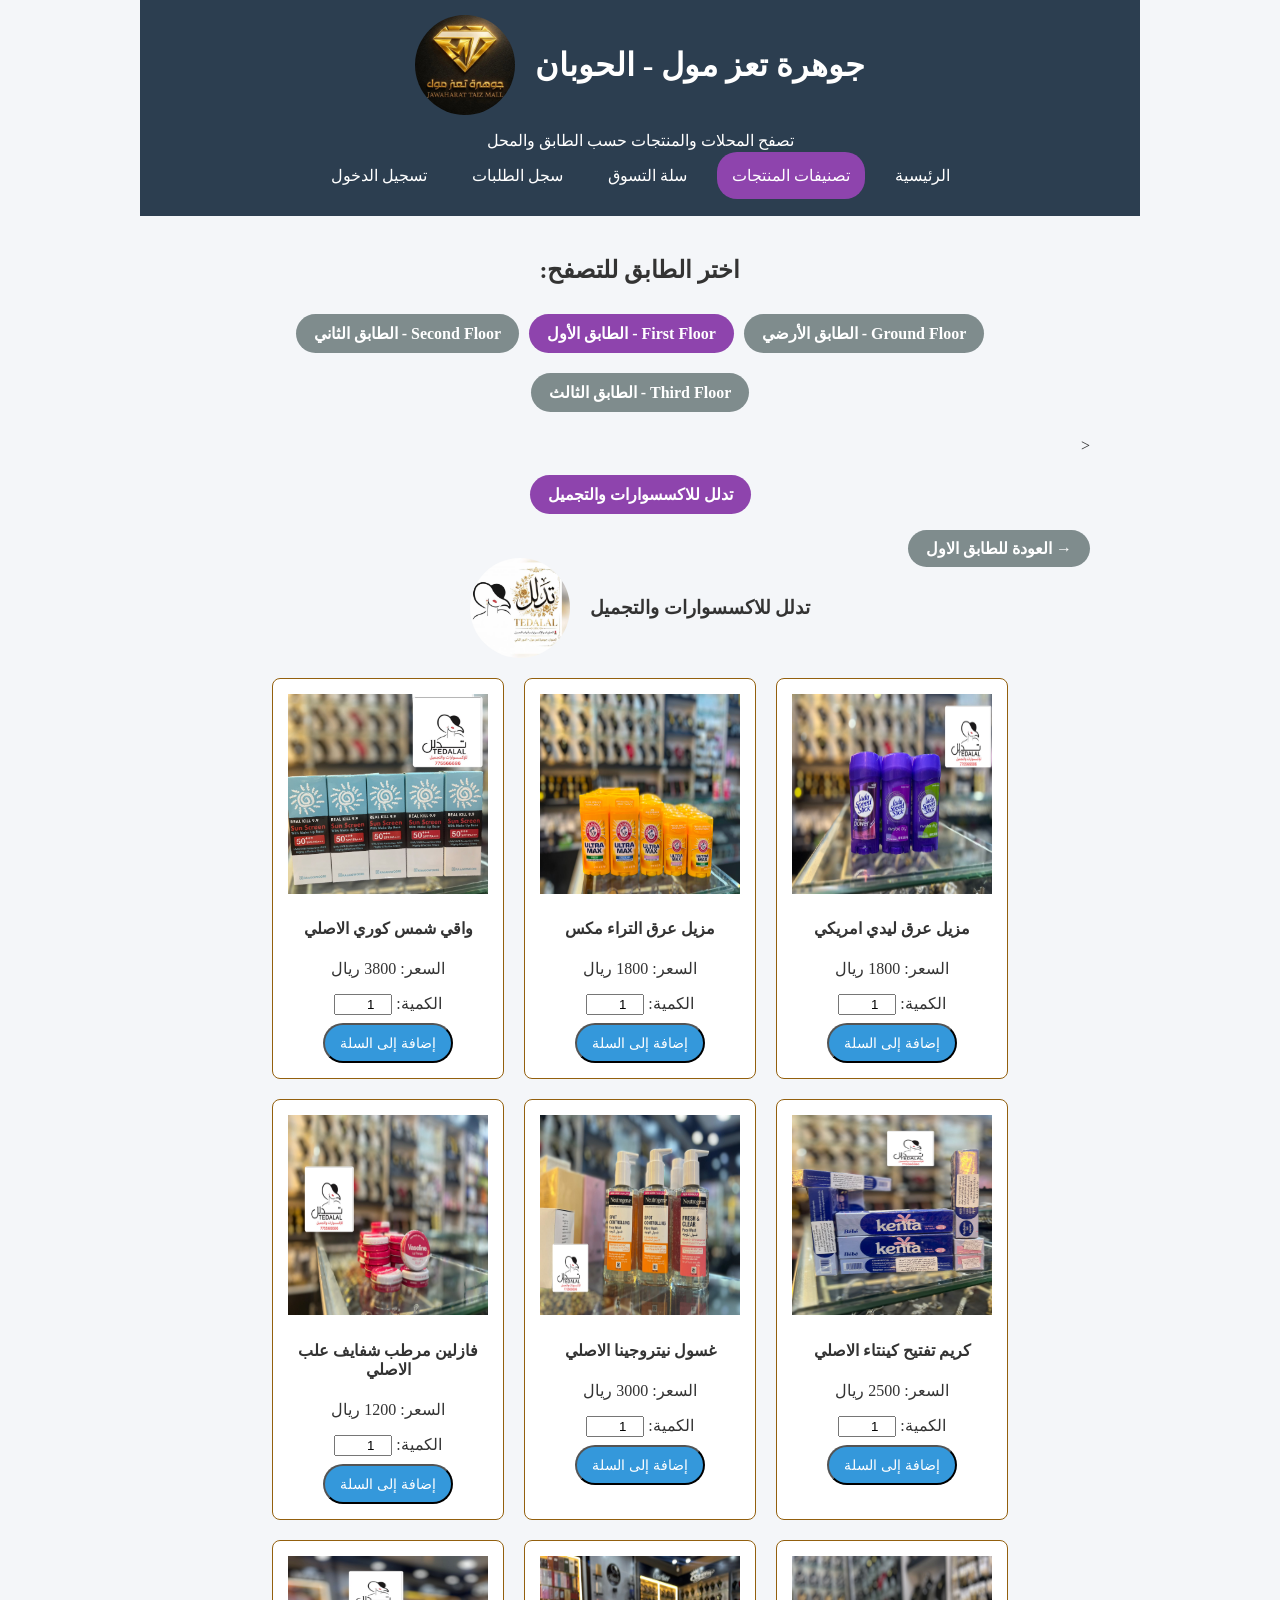
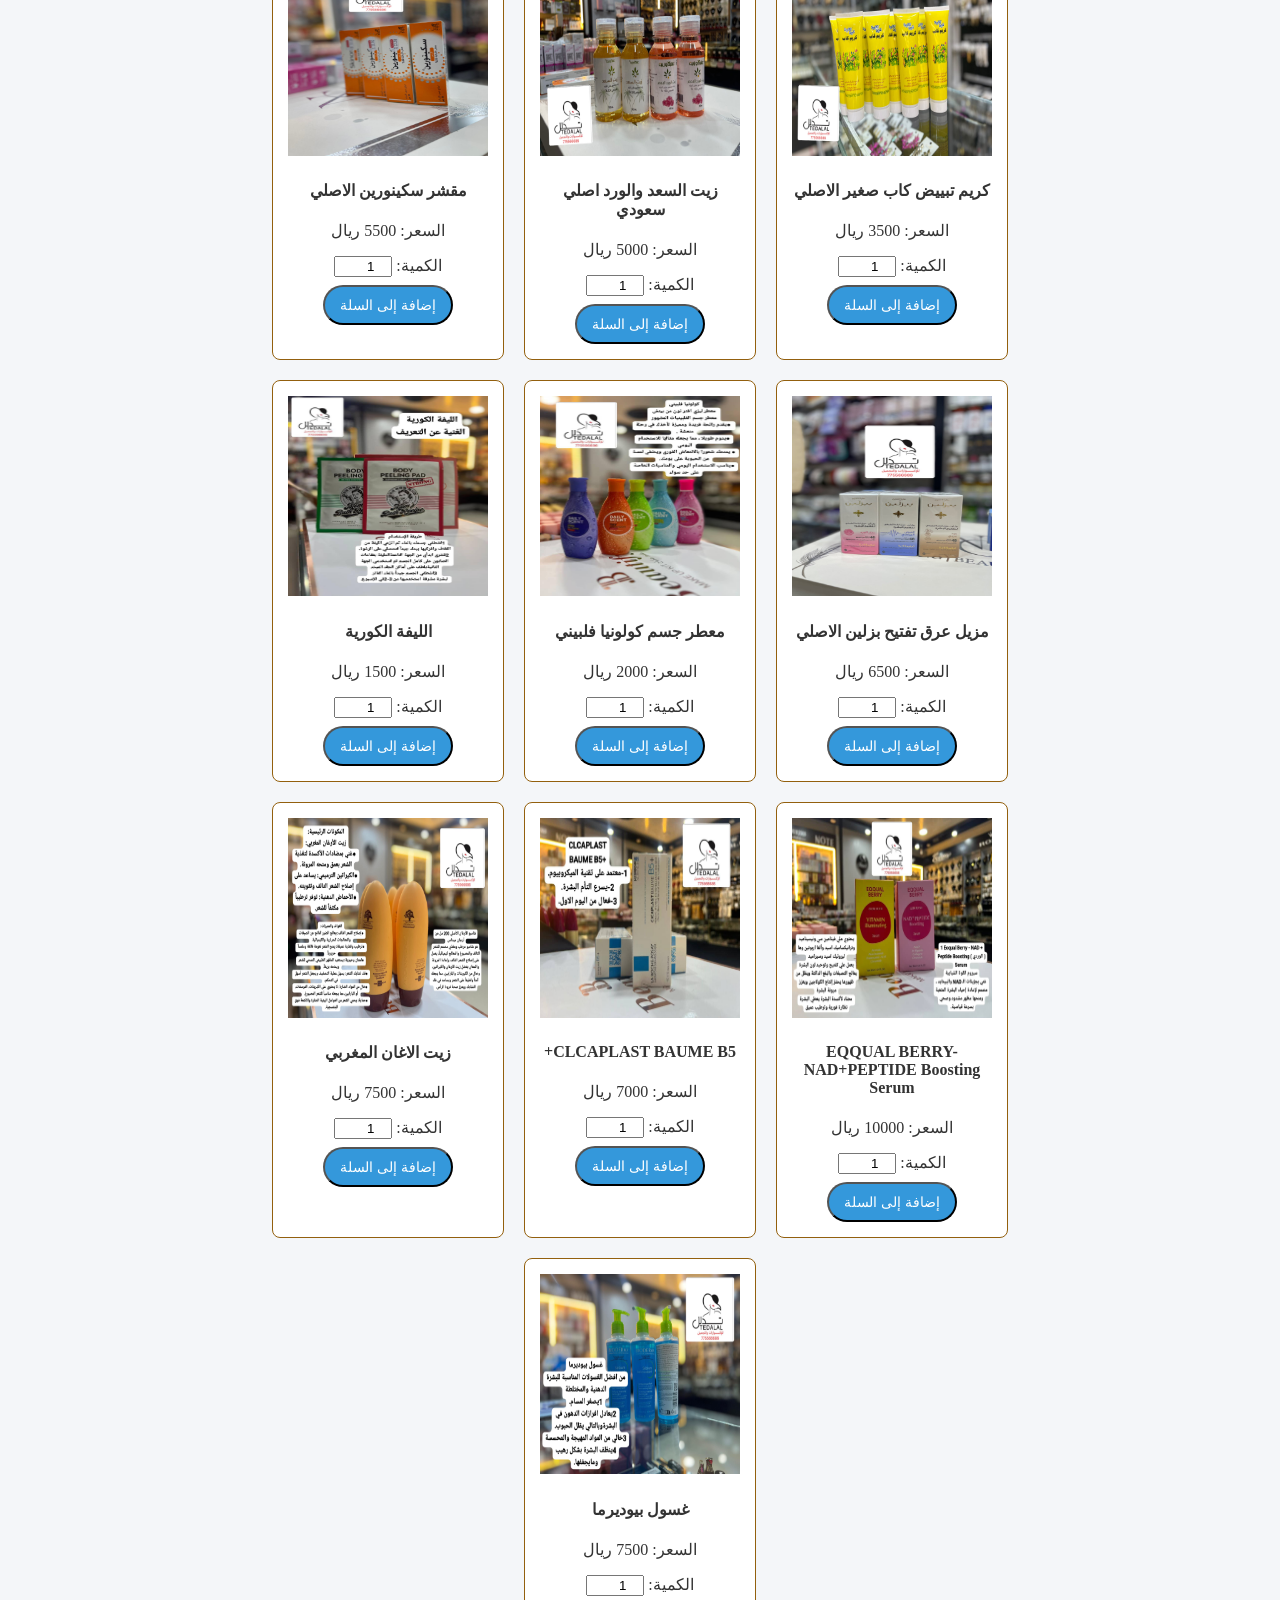
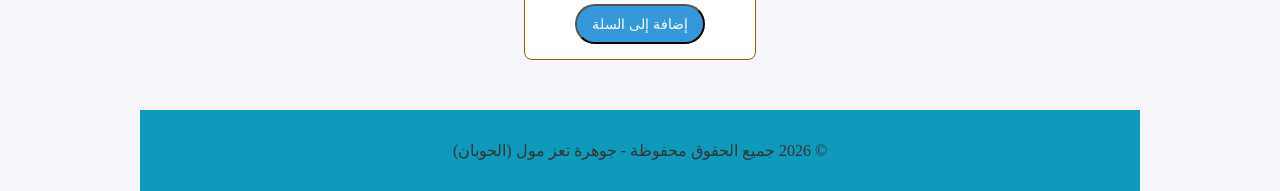
<file: shop-tdlal.html>
<!DOCTYPE html>
    <html lang="ar" dir="rtl">
    <head>
        <meta charset="UTF-8">
        <meta name="viewport" content="width=device-width, initial-scale=1.0">
        <title>تدلل للاكسسوارات والتجميل - جوهرة تعز مول</title>
        <link rel="stylesheet" href="style.css">
        <script src="script.js" defer></script>
    </head>
    <body>

        <header>
        <div class="divheader">
                <h1> جوهرة تعز مول - الحوبان</h1>
                <img class="imgheader" src="شعار جوهرة تعز.jpg" alt="شعار المول">
            </div>
            <p>تصفح المحلات والمنتجات حسب الطابق والمحل</p>
            <nav>
                <ul>
                    <li><a href="index.html">الرئيسية</a></li>
                    <li><a href="products.html" class="btn-index-active">تصنيفات المنتجات</a></li>
                    <li><a href="cart.html">سلة التسوق</a></li>
                    <li><a href="orders.html">سجل الطلبات</a></li>
                    <li><a href="login.html">تسجيل الدخول</a></li>
                </ul>
            </nav>
        </header>

        <main>
            <!-- التناقل بين صفحات الطوابق -->
            <section class="floors-navigation">
                <h2>اختر الطابق للتصفح:</h2>
                <div class="floor-buttons">
                    <a href="ground-floor.html" class="floor-btn">Ground Floor - الطابق الأرضي</a>
                    <a href="first-floor.html" class="floor-btn active">First Floor - الطابق الأول</a>
                    <a href="second-floor.html" class="floor-btn">Second Floor - الطابق الثاني</a>
                    <a href="third-floor.html" class="floor-btn ">Third Floor - الطابق الثالث</a>
                </div>
            </section>

            <      <section class="floors-navigation">
            <div class="shop-buttons">
                <a href="" class="shop-btn active">تدلل للاكسسوارات والتجميل</a>

            
            </div>
        </section>
        

            <section>
                <div>
                    <a href="" class="floor-btn">&rarr; العودة للطابق الاول</a>

                </div>

                <!-- محتوى كافية كوستا -->
                <section class="shop-content active-shop">
                    <div class="اسماء-المحلات">
                        <h3>تدلل للاكسسوارات والتجميل</h3>
                        <img class="شعار-المحلات" src="شعار تدلل للاكسسوارات والتجميل.jpg" alt="شعار تدلل للاكسسوارات والتجميل">
                    </div>

                    <div class="product-grid" >
                        <div class="product-card" id="product-tdlal-1">
                            <img class="صور-المنتجات" src="تدلل مزيل عرق ليدي امريكي.jpg" alt="مزيل عرق ليدي امريكي">
                            <h4>مزيل عرق ليدي امريكي</h4>
                            <p>السعر: 1800 ريال</p>
                            <div class="qty-container" style="margin-bottom: 8px;">
                                <label>الكمية: </label>
                                <input type="number" id="qty-tdlal-1" value="1" min="1" style="width: 50px; text-align: center;">
                            </div>    
                            <button class="add-to-cart-btn" onclick="toggleCartItem('tdlal-1', 'مزيل عرق ليدي امريكي', 1800, 'تدلل للاكسسوارات والتجميل', document.getElementById('qty-tdlal-1').value, this)">إضافة إلى السلة</button>
                        </div>
                        
                        <div class="product-card" id="product-tdlal-2">
                                <img class="صور-المنتجات" src="تدلل مزيل عرق التراء مكس كل الاحجام.jpg" alt="مزيل عرق التراء مكس">
                            <h4>مزيل عرق التراء مكس</h4>
                            <p>السعر: 1800 ريال</p>
                            <div class="qty-container" style="margin-bottom: 8px;">
                                <label>الكمية: </label>
                                <input type="number" id="qty-tdlal-2" value="1" min="1" style="width: 50px; text-align: center;">
                            </div>
                            <button class="add-to-cart-btn" onclick="toggleCartItem('tdlal-2', 'مزيل عرق التراء مكس', 1800, 'تدلل للاكسسوارات والتجميل', document.getElementById('qty-tdlal-2').value, this)">إضافة إلى السلة</button>
                        </div>

                        <div class="product-card" id="product-tdlal-3">
                                <img class="صور-المنتجات" src="تدلل واقي شمس كوري الاصلي .jpg" alt="واقي شمس كوري الاصلي">
                            <h4>واقي شمس كوري الاصلي</h4>
                            <p>السعر: 3800 ريال</p>
                            <div class="qty-container" style="margin-bottom: 8px;">
                                <label>الكمية: </label>
                                <input type="number" id="qty-tdlal-3" value="1" min="1" style="width: 50px; text-align: center;">
                            </div>
                            <button class="add-to-cart-btn" onclick="toggleCartItem('tdlal-3', 'واقي شمس كوري الاصلي', 3800, 'تدلل للاكسسوارات والتجميل', document.getElementById('qty-tdlal-3').value, this)">إضافة إلى السلة</button>
                        </div>

                        <div class="product-card" id="product-tdlal-4">
                                <img class="صور-المنتجات" src="تدلل كريم تفتيح كينتاء الاصلي.jpg" alt="كريم تفتيح كينتاء الاصلي">
                            <h4>كريم تفتيح كينتاء الاصلي</h4>
                            <p>السعر: 2500 ريال</p>
                            <div class="qty-container" style="margin-bottom: 8px;">
                                <label>الكمية: </label>
                                <input type="number" id="qty-tdlal-4" value="1" min="1" style="width: 50px; text-align: center;">
                            </div>
                            <button class="add-to-cart-btn" onclick="toggleCartItem('tdlal-4', 'كريم تفتيح كينتاء الاصلي', 2500, 'تدلل للاكسسوارات والتجميل', document.getElementById('qty-tdlal-4').value, this)">إضافة إلى السلة</button>
                        </div>

                        <div class="product-card" id="product-tdlal-5">
                                <img class="صور-المنتجات" src="تدلل غسول نيتروجينا الاصلي.jpg" alt="غسول نيتروجينا الاصلي">
                            <h4>غسول نيتروجينا الاصلي</h4>
                            <p>السعر: 3000 ريال</p>
                            <div class="qty-container" style="margin-bottom: 8px;">
                                <label>الكمية: </label>
                                <input type="number" id="qty-tdlal-5" value="1" min="1" style="width: 50px; text-align: center;">
                            </div>
                            <button class="add-to-cart-btn" onclick="toggleCartItem('tdlal-5', 'غسول نيتروجينا الاصلي', 3000, 'تدلل للاكسسوارات والتجميل', document.getElementById('qty-tdlal-5').value, this)">إضافة إلى السلة</button>
                        </div>

                        <div class="product-card" id="product-tdlal-6">
                                <img class="صور-المنتجات" src="تدلل فازلين مرطب شفايف علب الاصلي.jpg" alt="فازلين مرطب شفايف علب الاصلي">
                            <h4>فازلين مرطب شفايف علب الاصلي</h4>
                            <p>السعر: 1200 ريال</p>
                            <div class="qty-container" style="margin-bottom: 8px;">
                                <label>الكمية: </label>
                                <input type="number" id="qty-tdlal-6" value="1" min="1" style="width: 50px; text-align: center;">
                            </div>
                            <button class="add-to-cart-btn" onclick="toggleCartItem('tdlal-6', 'فازلين مرطب شفايف علب الاصلي', 1200, 'تدلل للاكسسوارات والتجميل', document.getElementById('qty-tdlal-6').value, this)">إضافة إلى السلة</button>
                        </div>


                            <div class="product-card" id="product-tdlal-7">
                                <img class="صور-المنتجات" src="تدلل كريم تبييض كاب صغير الاصلي.jpg" alt="كريم تبييض كاب صغير الاصلي">
                                <h4>كريم تبييض كاب صغير الاصلي</h4>
                                <p>السعر: 3500 ريال</p>
                                <div class="qty-container" style="margin-bottom: 8px;">
                                    <label>الكمية: </label>
                                    <input type="number" id="qty-tdlal-7" value="1" min="1" style="width: 50px; text-align: center;">
                                </div>
                                <button class="add-to-cart-btn" onclick="toggleCartItem('tdlal-7', 'كريم تبييض كاب صغير الاصلي', 3500, 'تدلل للاكسسوارات والتجميل', document.getElementById('qty-tdlal-7').value, this)">إضافة إلى السلة</button>
                            </div>

                            <div class="product-card" id="product-tdlal-8">
                                <img class="صور-المنتجات" src="تدلل زيت السعد والورد اصلي سعودي.jpg" alt="زيت السعد والورد اصلي سعودي"> 
                                <h4>زيت السعد والورد اصلي سعودي</h4>
                                <p>السعر: 5000  ريال</p>
                                <div class="qty-container" style="margin-bottom: 8px;">
                                    <label>الكمية: </label>
                                    <input type="number" id="qty-tdlal-8" value="1" min="1" style="width: 50px; text-align: center;">
                                    </div>
                                <button class="add-to-cart-btn" onclick="toggleCartItem('tdlal-8', 'زيت السعد والورد اصلي سعودي', 5000, 'تدلل للاكسسوارات والتجميل', document.getElementById('qty-tdlal-8').value, this)">إضافة إلى السلة</button>
                           
                                </div>
                          

                            <div class="product-card" id="product-tdlal-9">
                                <img class="صور-المنتجات" src="تدلل مقشر سكينورين الاصلي.jpg" alt="مقشر سكينورين الاصلي">
                                <h4>مقشر سكينورين الاصلي</h4>
                                <p>السعر: 5500 ريال</p>
                                <div class="qty-container" style="margin-bottom: 8px;">
                                    <label>الكمية: </label>
                                    <input type="number" id="qty-tdlal-9" value="1" min="1" style="width: 50px; text-align: center;">
                                </div>
                                <button class="add-to-cart-btn" onclick="toggleCartItem('tdlal-9', 'مقشر سكينورين الاصلي', 5500, 'تدلل للاكسسوارات والتجميل', document.getElementById('qty-tdlal-9').value, this)">إضافة إلى السلة</button>
                            </div>


                              <div class="product-card" id="product-tdlal-10">
                                <img class="صور-المنتجات" src="تدلل مزيل عرق تفتيح بزلين الاصلي.jpg" alt="مزيل عرق تفتيح بزلين الاصلي">
                                <h4>مزيل عرق تفتيح بزلين الاصلي</h4>
                                <p>السعر: 6500 ريال</p>
                                <div class="qty-container" style="margin-bottom: 8px;">
                                    <label>الكمية: </label>
                                    <input type="number" id="qty-tdlal-10" value="1" min="1" style="width: 50px; text-align: center;">
                                </div>
                                <button class="add-to-cart-btn" onclick="toggleCartItem('tdlal-10', 'مزيل عرق تفتيح بزلين الاصلي', 6500, 'تدلل للاكسسوارات والتجميل', document.getElementById('qty-tdlal-10').value, this)">إضافة إلى السلة</button>
                            </div>

                            <div class="product-card" id="product-tdlal-11">
                                <img class="صور-المنتجات" src="تدلل معطر جسم كولونيا فلبيني.jpg" alt="معطر جسم كولونيا فلبيني">
                                <h4>معطر جسم كولونيا فلبيني</h4>
                                <p>السعر: 2000 ريال</p>
                                <div class="qty-container" style="margin-bottom: 8px;">
                                    <label>الكمية: </label>
                                    <input type="number" id="qty-tdlal-11" value="1" min="1" style="width: 50px; text-align: center;">
                                </div>
                                <button class="add-to-cart-btn" onclick="toggleCartItem('tdlal-11', 'معطر جسم كولونيا فلبيني', 2000, 'تدلل للاكسسوارات والتجميل', document.getElementById('qty-tdlal-11').value, this)">إضافة إلى السلة</button>
                            </div>
                            
                            <div class="product-card" id="product-tdlal-12">
                                <img class="صور-المنتجات" src="تدلل الليفة الكورية.jpg" alt="الليفة الكورية">
                                <h4>الليفة الكورية</h4>
                                <p>السعر: 1500 ريال</p>
                                <div class="qty-container" style="margin-bottom: 8px;">
                                    <label>الكمية: </label>
                                    <input type="number" id="qty-tdlal-12" value="1" min="1" style="width: 50px; text-align: center;">
                                </div>
                                <button class="add-to-cart-btn" onclick="toggleCartItem('tdlal-12', 'الليفة الكورية', 1500, 'تدلل للاكسسوارات والتجميل', document.getElementById('qty-tdlal-12').value, this)">إضافة إلى السلة</button>
                            </div>
                            
                            <div class="product-card" id="product-tdlal-13">
                                <img class="صور-المنتجات" src="تدلل EQQUAL BERRY-NAD+PEPTIDE Boosting Serum.jpg" alt="EQQUAL BERRY-NAD+PEPTIDE Boosting Serum">
                                <h4>EQQUAL BERRY-NAD+PEPTIDE Boosting Serum</h4>
                                <p>السعر: 10000 ريال</p>
                                <div class="qty-container" style="margin-bottom: 8px;">
                                    <label>الكمية: </label>
                                    <input type="number" id="qty-tdlal-13" value="1" min="1" style="width: 50px; text-align: center;">
                                </div>
                                <button class="add-to-cart-btn" onclick="toggleCartItem('tdlal-13', 'EQQUAL BERRY-NAD+PEPTIDE Boosting Serum', 10000, 'تدلل للاكسسوارات والتجميل', document.getElementById('qty-tdlal-13').value, this)">إضافة إلى السلة</button>
                            </div>

                            <div class="product-card" id="product-tdlal-14">
                                <img class="صور-المنتجات" src="تدلل  CLCAPLAST BAUME B5+.jpg" alt="CLCAPLAST BAUME B5+">
                                <h4>CLCAPLAST BAUME B5+</h4>    
                                <p>السعر: 7000 ريال</p>
                                <div class="qty-container" style="margin-bottom: 8px;">
                                    <label>الكمية: </label>
                                    <input type="number" id="qty-tdlal-14" value="1" min="1" style="width: 50px; text-align: center;">
                                </div>
                                <button class="add-to-cart-btn" onclick="toggleCartItem('tdlal-14', 'CLCAPLAST BAUME B5+', 7000, 'تدلل للاكسسوارات والتجميل', document.getElementById('qty-tdlal-14').value, this)">إضافة إلى السلة</button>
                            </div>

                            <div class="product-card" id="product-tdlal-15">
                                <img class="صور-المنتجات" src="تدلل زيت الاغان المغربي.jpg" alt="تدلل زيت الاغان المغربي">
                                <h4> زيت الاغان المغربي</h4>
                                <p>السعر: 7500 ريال</p>
                                <div class="qty-container" style="margin-bottom: 8px;">
                                    <label>الكمية: </label>
                                    <input type="number" id="qty-tdlal-15" value="1" min="1" style="width: 50px; text-align: center;">
                                </div>
                                <button class="add-to-cart-btn" onclick="toggleCartItem('tdlal-15', 'تدلل زيت الاغان المغربي', 7500, 'تدلل للاكسسوارات والتجميل', document.getElementById('qty-tdlal-15').value, this)">إضافة إلى السلة</button>
                                
                            </div>

                            <div class="product-card" id="product-tdlal-16">
                                    <img class="صور-المنتجات" src="تدلل غسول بيوديرما.jpg" alt=" غسول بيوديرما">
                                    <h4> غسول بيوديرما</h4>
                                    <p>السعر: 7500 ريال</p>
                                    <div class="qty-container" style="margin-bottom: 8px;">
                                        <label>الكمية: </label>
                                        <input type="number" id="qty-tdlal-16" value="1" min="1" style="width: 50px; text-align: center;">
                                    </div>
                                    <button class="add-to-cart-btn" onclick="toggleCartItem('tdlal-16', ' غسول بيوديرما', 7500, 'تدلل للاكسسوارات والتجميل', document.getElementById('qty-tdlal-16').value, this)">إضافة إلى السلة</button>
                                    
                                </div>

                            




                       
                    </div>
                </section>
            </section>
        </main>

        <footer>
            <p>&copy; 2026 جميع الحقوق محفوظة - جوهرة تعز مول (الحوبان)</p>
        </footer>

    </body>
    </html>
</file>
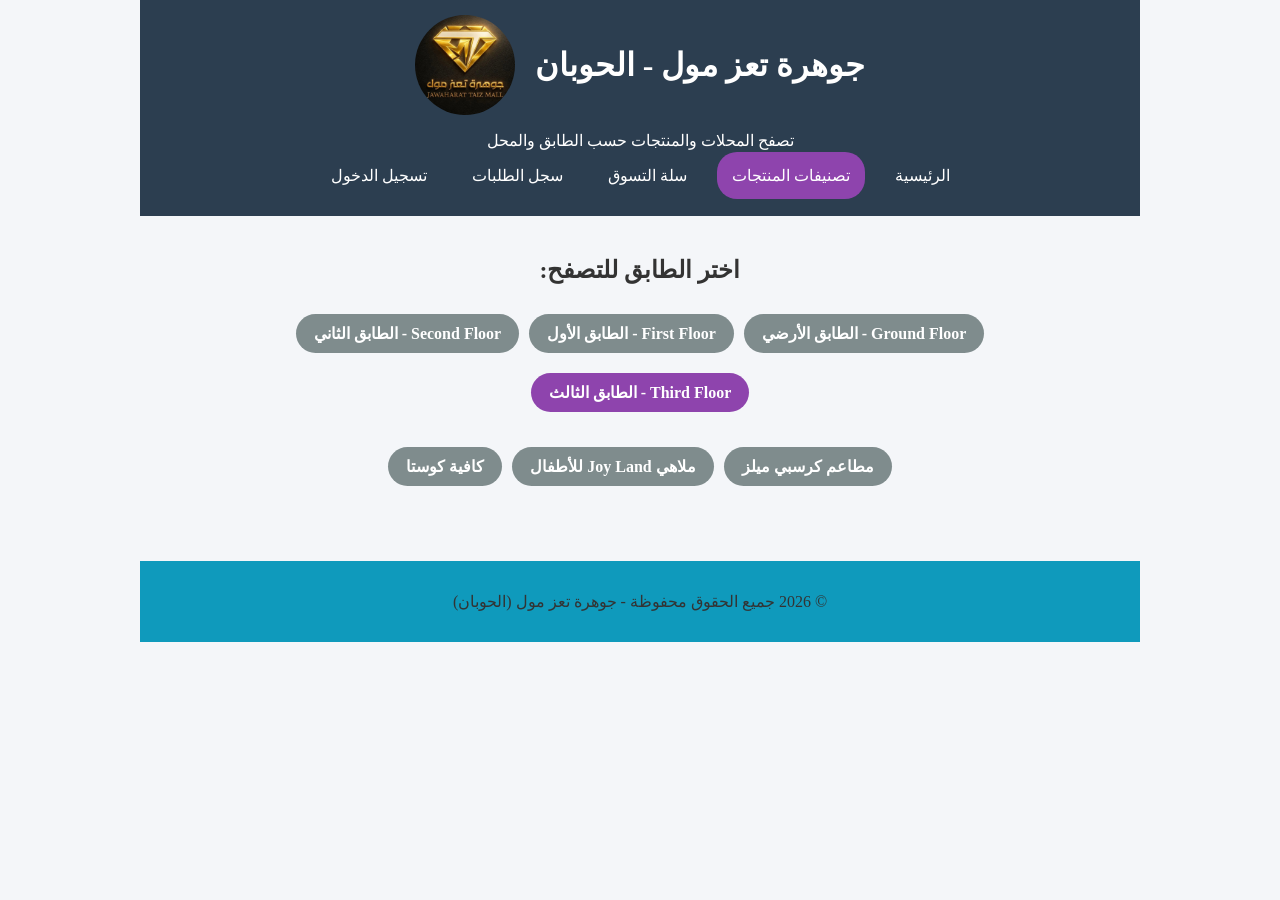
<file: third-floor.html>
<!DOCTYPE html>
<html lang="ar" dir="rtl">
<head>
    <meta charset="UTF-8">
    <meta name="viewport" content="width=device-width, initial-scale=1.0">
    <title>الطابق الثالث - جوهرة تعز مول</title>
    <link rel="stylesheet" href="style.css">
    <script src="script.js" defer></script>
</head>
<body>

    <header>
       <div class="divheader">
            <h1> جوهرة تعز مول - الحوبان</h1>
            <img class="imgheader" src="شعار جوهرة تعز.jpg" alt="شعار المول">
        </div>
        <p>تصفح المحلات والمنتجات حسب الطابق والمحل</p>
        <nav>
            <ul>
                <li><a href="index.html">الرئيسية</a></li>
                <li><a href="products.html" class="btn-index-active">تصنيفات المنتجات</a></li>
                <li><a href="cart.html">سلة التسوق</a></li>
                <li><a href="orders.html">سجل الطلبات</a></li>
                <li><a href="login.html">تسجيل الدخول</a></li>
            </ul>
        </nav>
    </header>

    <main>
        <!-- التناقل بين صفحات الطوابق -->
        <section class="floors-navigation">
            <h2>اختر الطابق للتصفح:</h2>
            <div class="floor-buttons">
                <a href="ground-floor.html" class="floor-btn">Ground Floor - الطابق الأرضي</a>
                <a href="first-floor.html" class="floor-btn">First Floor - الطابق الأول</a>
                <a href="second-floor.html" class="floor-btn">Second Floor - الطابق الثاني</a>
                <a href="third-floor.html" class="floor-btn active">Third Floor - الطابق الثالث</a>
            </div>
        </section>

        <!-- أزرار المحلات -->
        <section class="floors-navigation">
            <div class="shop-buttons">
                <a href="shop-food-crspy.html" class="shop-btn">مطاعم كرسبي ميلز</a>
                <a href="shop-joy-play.html" class="shop-btn">ملاهي Joy Land للأطفال</a>
                <a href="shop-costa.html" class="shop-btn">كافية كوستا</a>
            </div>
        </section>
    </main>

    <footer>
        <p>&copy; 2026 جميع الحقوق محفوظة - جوهرة تعز مول (الحوبان)</p>
    </footer>

</body>
</html>
</file>
<file: style.css>
/* ضبط الخطوط العامة والخلفية */
body {
    font-family: 'Times New Roman', Times, serif;
    margin: 0;
    padding: 0;
    background-color: #f4f6f9;
    color: #333;
    width: 300%;
max-width: 1000px; /* يمكنك تغيير الرقم حسب الحجم الأقصى المناسب للابتوب */
margin: 0 auto;
}

/* تنسيق الهيدر وقائمة التنقل Navigation */
header {
    background-color: #2c3e50;
    color: #ffffff;
    padding: 15px 20px;
    text-align: center;
}

.divheader {
    text-align: center;
    display: flex;
    justify-content: center;
    align-items: center;
}

.divheader .imgheader {
    text-align: center;
    margin-right: 20px;
    width: 100px;
    height: 100px;
    border-radius: 100%;
}

.صور-المنتجات {
    width: 200px;
    height: 200px;
}

.اسماء-المحلات {
    text-align: center;
    display: flex;
    justify-content: center;
    align-items: center;
}

.اسماء-المحلات .شعار-المحلات {
    width: 100px;
    height: 100px;
    text-align: center;
    margin-right: 20px;
    border-radius: 100%;
}

/* الجداول الرئيسية */
.data-table {
    width: 100%;
    border-collapse: collapse;
    margin-top: 20px;
    background: #ffffff;
}

.data-table caption {
    font-weight: bold;
    margin-bottom: 10px;
    text-align: right;
}

.data-table th, .data-table td {
    border: 1px solid #ddd;
    padding: 12px;
    text-align: center;
}

.data-table th {
    background-color: #2c3e50;
    color: white;
}  

nav ul {
    list-style-type: none;
    padding: 0;
    display: flex;
    justify-content: center;
    gap: 15px;
}

nav ul li a {
    color: #ffffff;
    text-decoration: none;
    padding: 15px;
    border-radius: 20px;
}

nav ul li a:hover {
    background-color: #1abc9c;
}

.btn-index-active {
    background-color: #8e44ad;
    padding: 15px;
    border-radius: 20px;
    margin-bottom: 20px;
}

.output-box {
    background-color: #eef7fc;
    border: 1px dashed #3498db;
    padding: 10px;
    margin-top: 10px;
    border-radius: 4px;
    min-height: 35px;
    font-weight: bold;
}

.form-group {
    margin-bottom: 15px;
   
}

.pindex {
    visibility: hidden;
}

/* تنسيق المحتوى الرئيسي */
main {
    padding: 20px;
    max-width: 900px;
    margin:  auto;
}

main .videomain {
    width: 100%;
}

/* النماذج Form Styling */
.form-container {
    background: #ffffff;
    padding: 25px;
    border-radius: 30px;
    border: 1px solid #960d0d;
    max-width: 400px;
    margin: 20px auto;
}

.form-group label {
    display: inline-block;
    margin-bottom: 5px;
}

.form-group input {
    width: 100%;
    padding: 8px;
    border: 1px solid #ccc;
    border-radius: 100px;
    box-sizing: border-box;
      flex: 1;
            min-width: 220px;
            margin-bottom: 12px;
}

/* الأزرار وتأثير Hover */
button {
    background-color: #3498db;
    color: white;
    padding: 10px 15px;
    border-radius: 20px;
    cursor: pointer;
    font-size: 14px;
    transition: background-color 0.3s;
}

button:hover {
    background-color: #021623;
}

/* شبكة المنتجات Product Cards Grid */
.product-grid {
    display: flex;
    gap: 20px;
    flex-wrap: wrap;
    margin-top: 20px;
    Justify-content: center;
}

.product-card {
    background: #ffffff;
    border: 1px solid #93600e;
    border-radius: 8px;
    padding: 15px;
    width: 200px;
    text-align: center;
}

/* الفوتر */
footer {
    text-align: center;
    padding: 15px;
    background-color: #0f9abc;
    margin-top: 30px;
}

/* أزرار تنقل الطوابق والمحلات */
.floors-navigation {
    text-align: center;
    margin-bottom: 25px;
}

.floors-navigation a {
    text-decoration: none;
    margin-top: 10px;
}

.floor-buttons, .shop-buttons {
    display: flex;
    justify-content: center;
    gap: 10px;
    flex-wrap: wrap;
    margin-top: 10px;
}

.floor-btn, .shop-btn {
    background-color: #7f8c8d;
    color: #fff;
    padding: 10px 18px;
    border-radius: 20px;
    cursor: pointer;
    font-weight: bold;
    text-decoration: none;
    transition: all 0.3s ease;
}

.floor-btn:hover, .shop-btn:hover {
    background-color: #1abc9c;
}

.floor-btn.active, .shop-btn.active {
    background-color: #8e44ad;
}
</file>
